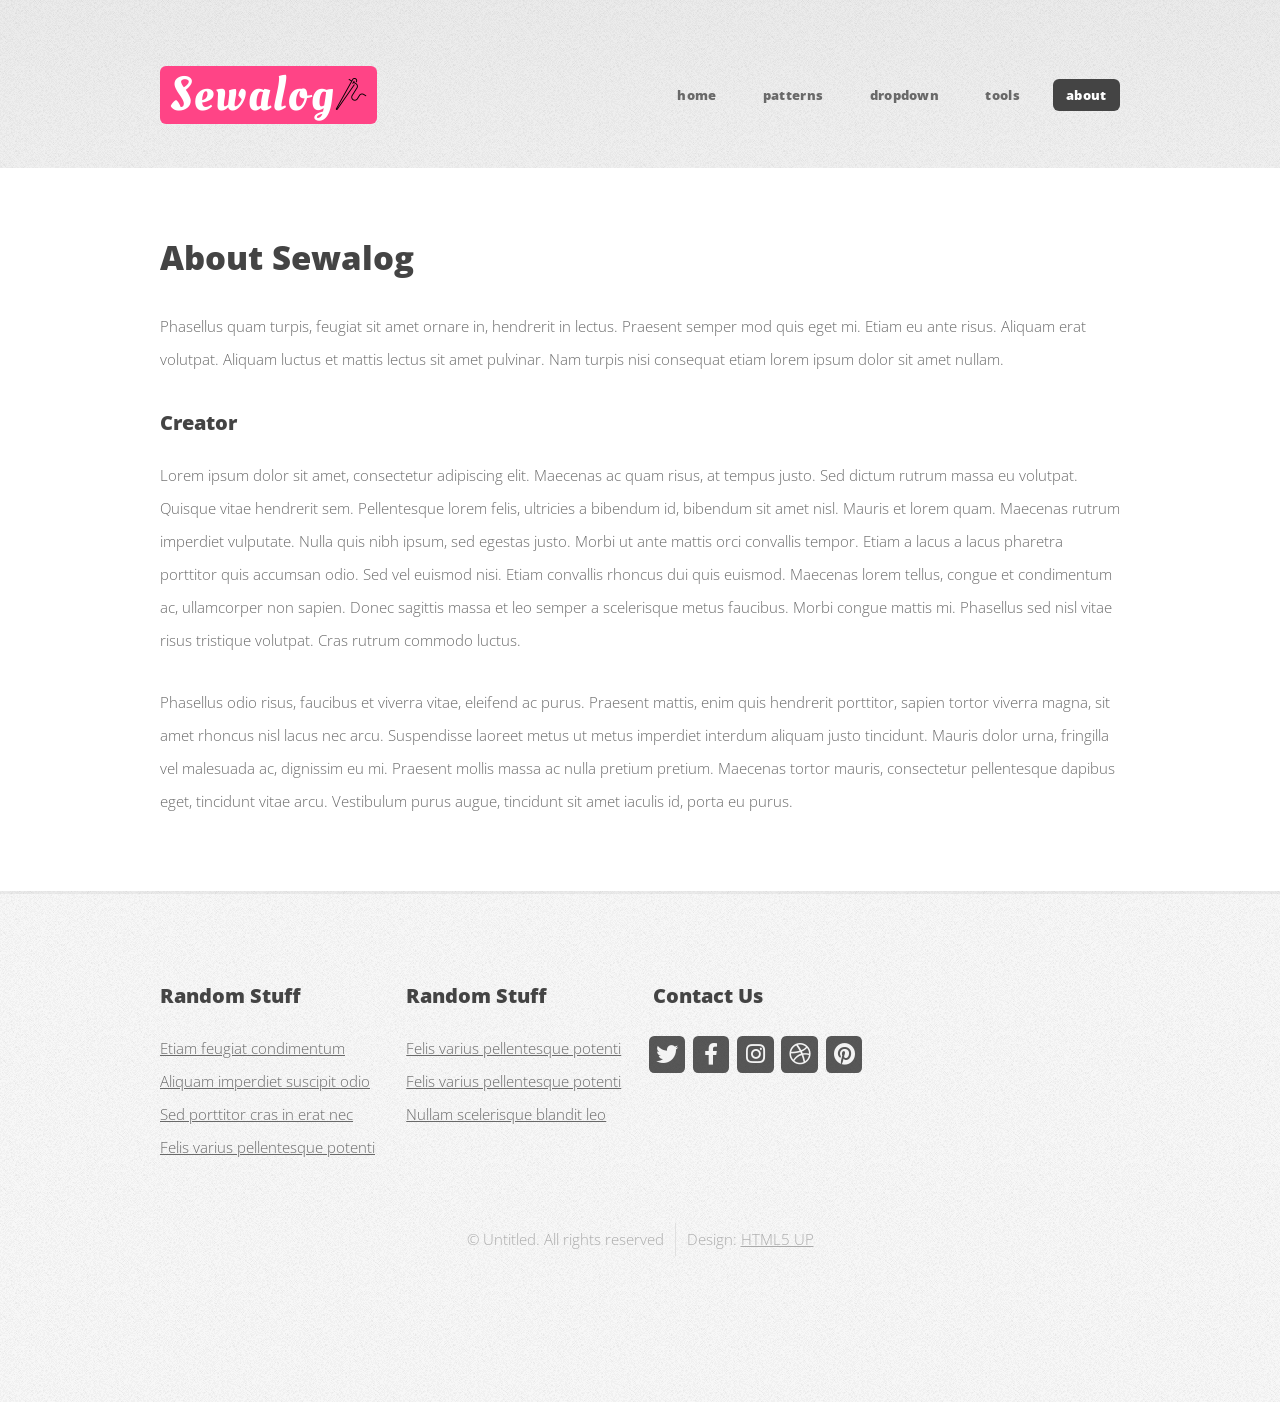
<file: about.html>
<!DOCTYPE HTML>
<!--
	Verti by HTML5 UP
	html5up.net | @ajlkn
	Free for personal and commercial use under the CCA 3.0 license (html5up.net/license)
-->
<html>
	<head>
		<title>Sewalog</title>
		<meta charset="utf-8" />
		<meta name="viewport" content="width=device-width, initial-scale=1, user-scalable=no" />
		<link rel="icon" type="image/x-icon" href="/images/favicon.ico" />
		<link rel="stylesheet" href="assets/css/main.css" />
	</head>
	<body class="is-preload no-sidebar">
		<div id="page-wrapper">

			<!-- Header -->
				<div id="header-wrapper">
					<header id="header" class="container">

						<!-- Logo -->
						<div id="logo">
							<h1><a href="index.html">Sewalog</a><img src="/images/needle.png" id="logo-needle" alt="needle"></h1>
						</div>

						<!-- Nav -->
							<nav id="nav">
								<ul>
									<li><a href="index.html">home</a></li>
									<li><a href="pattern.html">patterns</a></li>
									<li>
										<a href="#">dropdown</a>
										<ul>
											<li><a href="#">Lorem ipsum dolor</a></li>
											<li><a href="#">Magna phasellus</a></li>
											<li>
												<a href="#">Phasellus consequat</a>
												<ul>
													<li><a href="#">Lorem ipsum dolor</a></li>
													<li><a href="#">Phasellus consequat</a></li>
													<li><a href="#">Magna phasellus</a></li>
													<li><a href="#">Etiam dolore nisl</a></li>
												</ul>
											</li>
											<li><a href="#">Veroeros feugiat</a></li>
										</ul>
									</li>
									<li><a href="tools.html">tools</a>
										<ul>
											<li>
												<a href="#">machines</a>
												<ul>
													<li><a href="#">sewing machines</a></li>
													<li><a href="#">serger/overlocker</a></li>
												</ul>
											</li>
											<li><a href="#">notions</a></li>
										</ul>
									</li>
									<li class="current"><a href="about.html">about</a></li>
								</ul>
							</nav>

					</header>
				</div>

			<!-- Main -->
				<div id="main-wrapper">
					<div class="container">
						<div id="content">

							<!-- Content -->
								<article>

									<h2>About Sewalog</h2>

									<p>Phasellus quam turpis, feugiat sit amet ornare in, hendrerit in lectus.
									Praesent semper mod quis eget mi. Etiam eu ante risus. Aliquam erat volutpat.
									Aliquam luctus et mattis lectus sit amet pulvinar. Nam turpis nisi
									consequat etiam lorem ipsum dolor sit amet nullam.</p>

									<h3>Creator</h3>
									<p>Lorem ipsum dolor sit amet, consectetur adipiscing elit. Maecenas ac quam risus, at tempus
									justo. Sed dictum rutrum massa eu volutpat. Quisque vitae hendrerit sem. Pellentesque lorem felis,
									ultricies a bibendum id, bibendum sit amet nisl. Mauris et lorem quam. Maecenas rutrum imperdiet
									vulputate. Nulla quis nibh ipsum, sed egestas justo. Morbi ut ante mattis orci convallis tempor.
									Etiam a lacus a lacus pharetra porttitor quis accumsan odio. Sed vel euismod nisi. Etiam convallis
									rhoncus dui quis euismod. Maecenas lorem tellus, congue et condimentum ac, ullamcorper non sapien.
									Donec sagittis massa et leo semper a scelerisque metus faucibus. Morbi congue mattis mi.
									Phasellus sed nisl vitae risus tristique volutpat. Cras rutrum commodo luctus.</p>

									<p>Phasellus odio risus, faucibus et viverra vitae, eleifend ac purus. Praesent mattis, enim
									quis hendrerit porttitor, sapien tortor viverra magna, sit amet rhoncus nisl lacus nec arcu.
									Suspendisse laoreet metus ut metus imperdiet interdum aliquam justo tincidunt. Mauris dolor urna,
									fringilla vel malesuada ac, dignissim eu mi. Praesent mollis massa ac nulla pretium pretium.
									Maecenas tortor mauris, consectetur pellentesque dapibus eget, tincidunt vitae arcu.
									Vestibulum purus augue, tincidunt sit amet iaculis id, porta eu purus.</p>

								</article>

						</div>
					</div>
				</div>

			<!-- Footer -->
				<div id="footer-wrapper">
					<footer id="footer" class="container">
						<div class="row">
							<div class="col-3 col-6-medium col-12-small">

								<!-- Links -->
									<section class="widget links">
										<h3>Random Stuff</h3>
										<ul class="style2">
											<li><a href="#">Etiam feugiat condimentum</a></li>
											<li><a href="#">Aliquam imperdiet suscipit odio</a></li>
											<li><a href="#">Sed porttitor cras in erat nec</a></li>
											<li><a href="#">Felis varius pellentesque potenti</a></li>
										</ul>
									</section>

							</div>
							<div class="col-3 col-6-medium col-12-small">

								<!-- Links -->
									<section class="widget links">
										<h3>Random Stuff</h3>
										<ul class="style2">
											<li><a href="#">Felis varius pellentesque potenti</a></li>
											<li><a href="#">Felis varius pellentesque potenti</a></li>
											<li><a href="#">Nullam scelerisque blandit leo</a></li>
										</ul>
									</section>

							</div>
							<div class="col-3 col-6-medium col-12-small">

								<!-- Contact -->
									<section class="widget contact">
										<h3>Contact Us</h3>
										<ul>
											<li><a href="#" class="icon brands fa-twitter"><span class="label">Twitter</span></a></li>
											<li><a href="#" class="icon brands fa-facebook-f"><span class="label">Facebook</span></a></li>
											<li><a href="#" class="icon brands fa-instagram"><span class="label">Instagram</span></a></li>
											<li><a href="#" class="icon brands fa-dribbble"><span class="label">Dribbble</span></a></li>
											<li><a href="#" class="icon brands fa-pinterest"><span class="label">Pinterest</span></a></li>
										</ul>
									</section>

							</div>
						</div>
						<div class="row">
							<div class="col-12">
								<div id="copyright">
									<ul class="menu">
										<li>&copy; Untitled. All rights reserved</li><li>Design: <a href="http://html5up.net">HTML5 UP</a></li>
									</ul>
								</div>
							</div>
						</div>
					</footer>
				</div>

			</div>

		<!-- Scripts -->

			<script src="assets/js/jquery.min.js"></script>
			<script src="assets/js/jquery.dropotron.min.js"></script>
			<script src="assets/js/browser.min.js"></script>
			<script src="assets/js/breakpoints.min.js"></script>
			<script src="assets/js/util.js"></script>
			<script src="assets/js/main.js"></script>

	</body>
</html>
</file>
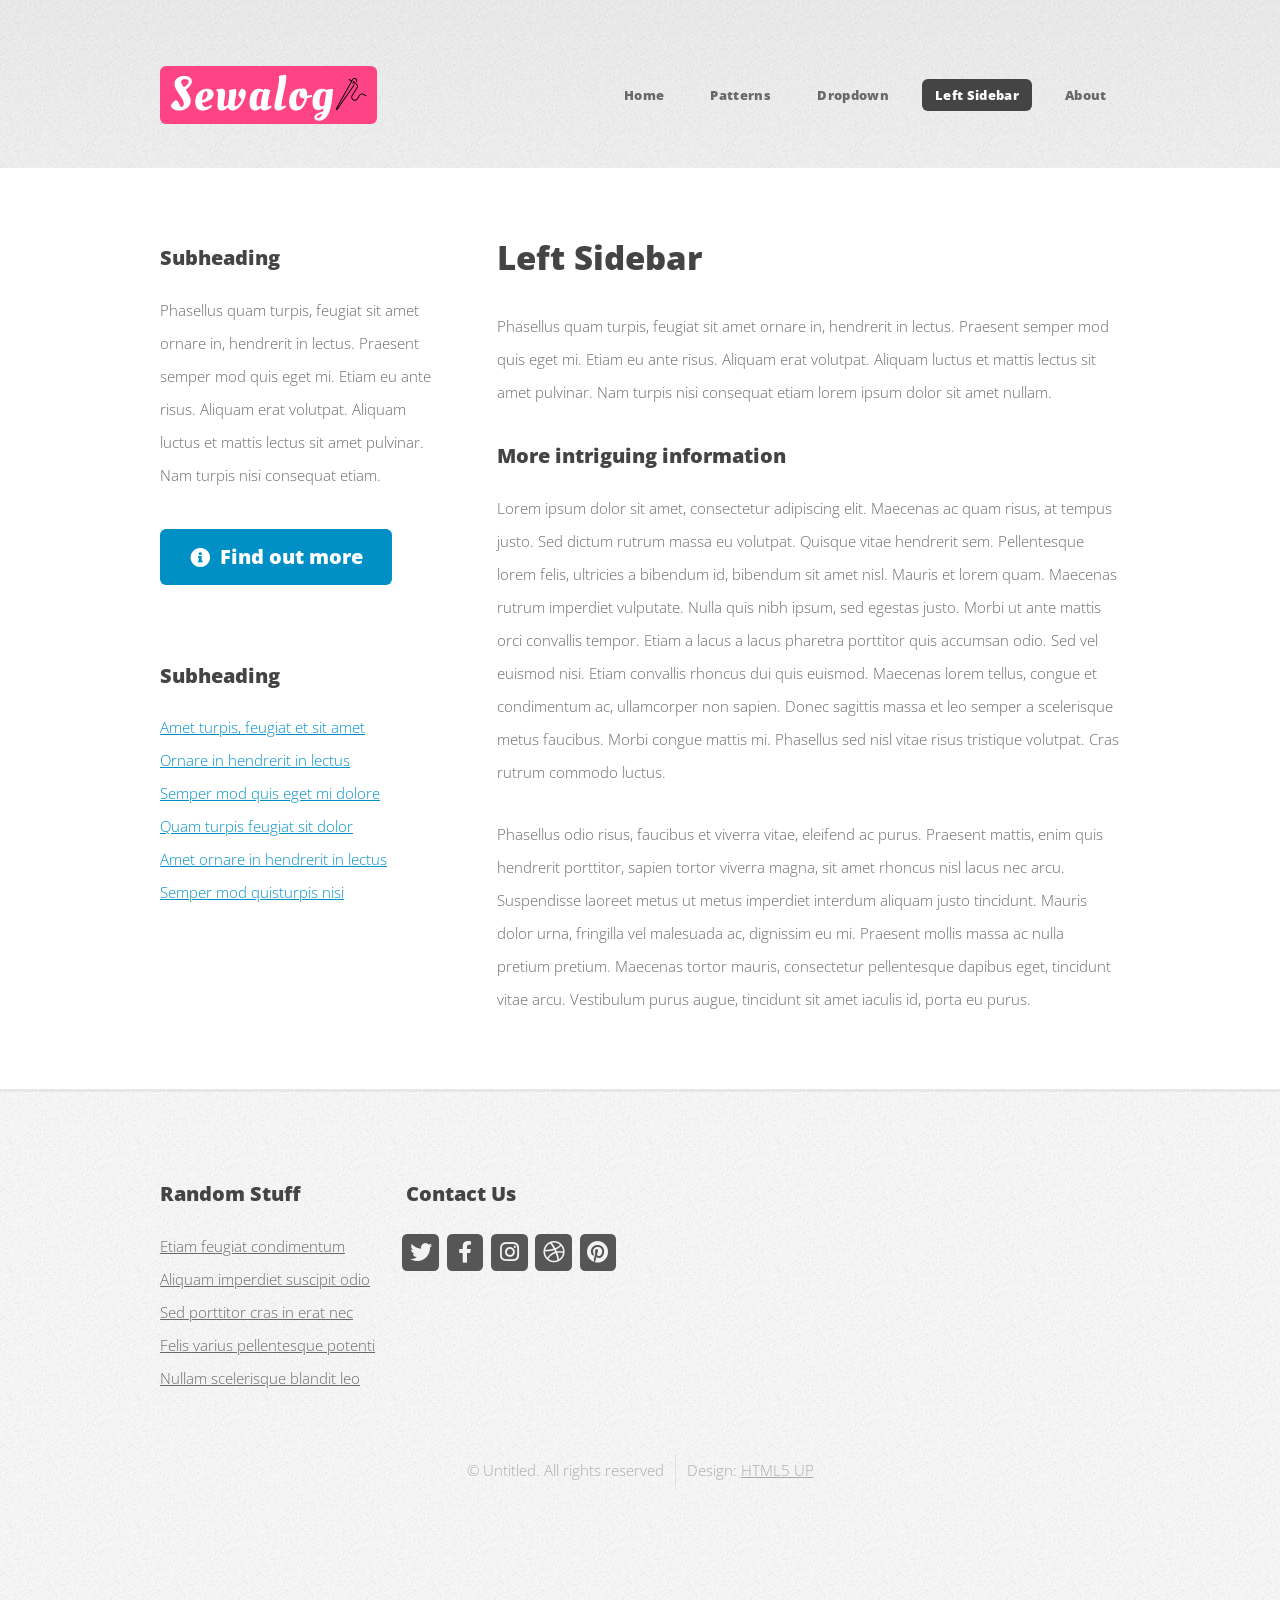
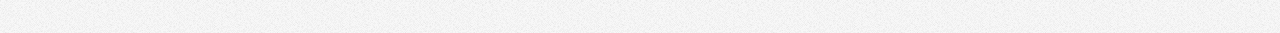
<file: left-sidebar.html>
<!DOCTYPE HTML>
<!--
	Verti by HTML5 UP
	html5up.net | @ajlkn
	Free for personal and commercial use under the CCA 3.0 license (html5up.net/license)
-->
<html>
	<head>
		<title>Sewalog</title>
		<meta charset="utf-8" />
		<meta name="viewport" content="width=device-width, initial-scale=1, user-scalable=no" />
		<link rel="icon" type="image/x-icon" href="/images/favicon.ico" />
		<link rel="stylesheet" href="assets/css/main.css" />
	</head>
	<body class="is-preload left-sidebar">
		<div id="page-wrapper">

			<!-- Header -->
				<div id="header-wrapper">
					<header id="header" class="container">

						<!-- Logo -->
						<div id="logo">
							<h1><a href="index.html">Sewalog</a><img src="/images/needle.png" id="logo-needle" alt="needle"></h1>
						</div>

						<!-- Nav -->
							<nav id="nav">
								<ul>
									<li><a href="index.html">Home</a></li>
									<li><a href="pattern.html">Patterns</a></li>
									<li>
										<a href="#">Dropdown</a>
										<ul>
											<li><a href="#">Lorem ipsum dolor</a></li>
											<li><a href="#">Magna phasellus</a></li>
											<li>
												<a href="#">Phasellus consequat</a>
												<ul>
													<li><a href="#">Lorem ipsum dolor</a></li>
													<li><a href="#">Phasellus consequat</a></li>
													<li><a href="#">Magna phasellus</a></li>
													<li><a href="#">Etiam dolore nisl</a></li>
												</ul>
											</li>
											<li><a href="#">Veroeros feugiat</a></li>
										</ul>
									</li>
									<li class="current"><a href="left-sidebar.html">Left Sidebar</a></li>
									<li><a href="about.html">About</a></li>
								</ul>
							</nav>

					</header>
				</div>

			<!-- Main -->
				<div id="main-wrapper">
					<div class="container">
						<div class="row gtr-200">
							<div class="col-4 col-12-medium">
								<div id="sidebar">

									<!-- Sidebar -->
										<section>
											<h3>Subheading</h3>
											<p>Phasellus quam turpis, feugiat sit amet ornare in, hendrerit in lectus.
											Praesent semper mod quis eget mi. Etiam eu ante risus. Aliquam erat volutpat.
											Aliquam luctus et mattis lectus sit amet pulvinar. Nam turpis nisi
											consequat etiam.</p>
											<footer>
												<a href="#" class="button icon solid fa-info-circle">Find out more</a>
											</footer>
										</section>

										<section>
											<h3>Subheading</h3>
											<ul class="style2">
												<li><a href="#">Amet turpis, feugiat et sit amet</a></li>
												<li><a href="#">Ornare in hendrerit in lectus</a></li>
												<li><a href="#">Semper mod quis eget mi dolore</a></li>
												<li><a href="#">Quam turpis feugiat sit dolor</a></li>
												<li><a href="#">Amet ornare in hendrerit in lectus</a></li>
												<li><a href="#">Semper mod quisturpis nisi</a></li>
											</ul>
										</section>

								</div>
							</div>
							<div class="col-8 col-12-medium imp-medium">
								<div id="content">

									<!-- Content -->
										<article>

											<h2>Left Sidebar</h2>

											<p>Phasellus quam turpis, feugiat sit amet ornare in, hendrerit in lectus.
											Praesent semper mod quis eget mi. Etiam eu ante risus. Aliquam erat volutpat.
											Aliquam luctus et mattis lectus sit amet pulvinar. Nam turpis nisi
											consequat etiam lorem ipsum dolor sit amet nullam.</p>

											<h3>More intriguing information</h3>
											<p>Lorem ipsum dolor sit amet, consectetur adipiscing elit. Maecenas ac quam risus, at tempus
											justo. Sed dictum rutrum massa eu volutpat. Quisque vitae hendrerit sem. Pellentesque lorem felis,
											ultricies a bibendum id, bibendum sit amet nisl. Mauris et lorem quam. Maecenas rutrum imperdiet
											vulputate. Nulla quis nibh ipsum, sed egestas justo. Morbi ut ante mattis orci convallis tempor.
											Etiam a lacus a lacus pharetra porttitor quis accumsan odio. Sed vel euismod nisi. Etiam convallis
											rhoncus dui quis euismod. Maecenas lorem tellus, congue et condimentum ac, ullamcorper non sapien.
											Donec sagittis massa et leo semper a scelerisque metus faucibus. Morbi congue mattis mi.
											Phasellus sed nisl vitae risus tristique volutpat. Cras rutrum commodo luctus.</p>

											<p>Phasellus odio risus, faucibus et viverra vitae, eleifend ac purus. Praesent mattis, enim
											quis hendrerit porttitor, sapien tortor viverra magna, sit amet rhoncus nisl lacus nec arcu.
											Suspendisse laoreet metus ut metus imperdiet interdum aliquam justo tincidunt. Mauris dolor urna,
											fringilla vel malesuada ac, dignissim eu mi. Praesent mollis massa ac nulla pretium pretium.
											Maecenas tortor mauris, consectetur pellentesque dapibus eget, tincidunt vitae arcu.
											Vestibulum purus augue, tincidunt sit amet iaculis id, porta eu purus.</p>

										</article>

								</div>
							</div>
						</div>
					</div>
				</div>

			<!-- Footer -->
				<div id="footer-wrapper">
					<footer id="footer" class="container">
						<div class="row">
							<div class="col-3 col-6-medium col-12-small">

								<!-- Links -->
									<section class="widget links">
										<h3>Random Stuff</h3>
										<ul class="style2">
											<li><a href="#">Etiam feugiat condimentum</a></li>
											<li><a href="#">Aliquam imperdiet suscipit odio</a></li>
											<li><a href="#">Sed porttitor cras in erat nec</a></li>
											<li><a href="#">Felis varius pellentesque potenti</a></li>
											<li><a href="#">Nullam scelerisque blandit leo</a></li>
										</ul>
									</section>

							</div>
							<div class="col-3 col-6-medium col-12-small">

								<!-- Contact -->
									<section class="widget contact">
										<h3>Contact Us</h3>
										<ul>
											<li><a href="#" class="icon brands fa-twitter"><span class="label">Twitter</span></a></li>
											<li><a href="#" class="icon brands fa-facebook-f"><span class="label">Facebook</span></a></li>
											<li><a href="#" class="icon brands fa-instagram"><span class="label">Instagram</span></a></li>
											<li><a href="#" class="icon brands fa-dribbble"><span class="label">Dribbble</span></a></li>
											<li><a href="#" class="icon brands fa-pinterest"><span class="label">Pinterest</span></a></li>
										</ul>
									</section>

							</div>
						</div>
						<div class="row">
							<div class="col-12">
								<div id="copyright">
									<ul class="menu">
										<li>&copy; Untitled. All rights reserved</li><li>Design: <a href="http://html5up.net">HTML5 UP</a></li>
									</ul>
								</div>
							</div>
						</div>
					</footer>
				</div>

			</div>

		<!-- Scripts -->

			<script src="assets/js/jquery.min.js"></script>
			<script src="assets/js/jquery.dropotron.min.js"></script>
			<script src="assets/js/browser.min.js"></script>
			<script src="assets/js/breakpoints.min.js"></script>
			<script src="assets/js/util.js"></script>
			<script src="assets/js/main.js"></script>

	</body>
</html>
</file>
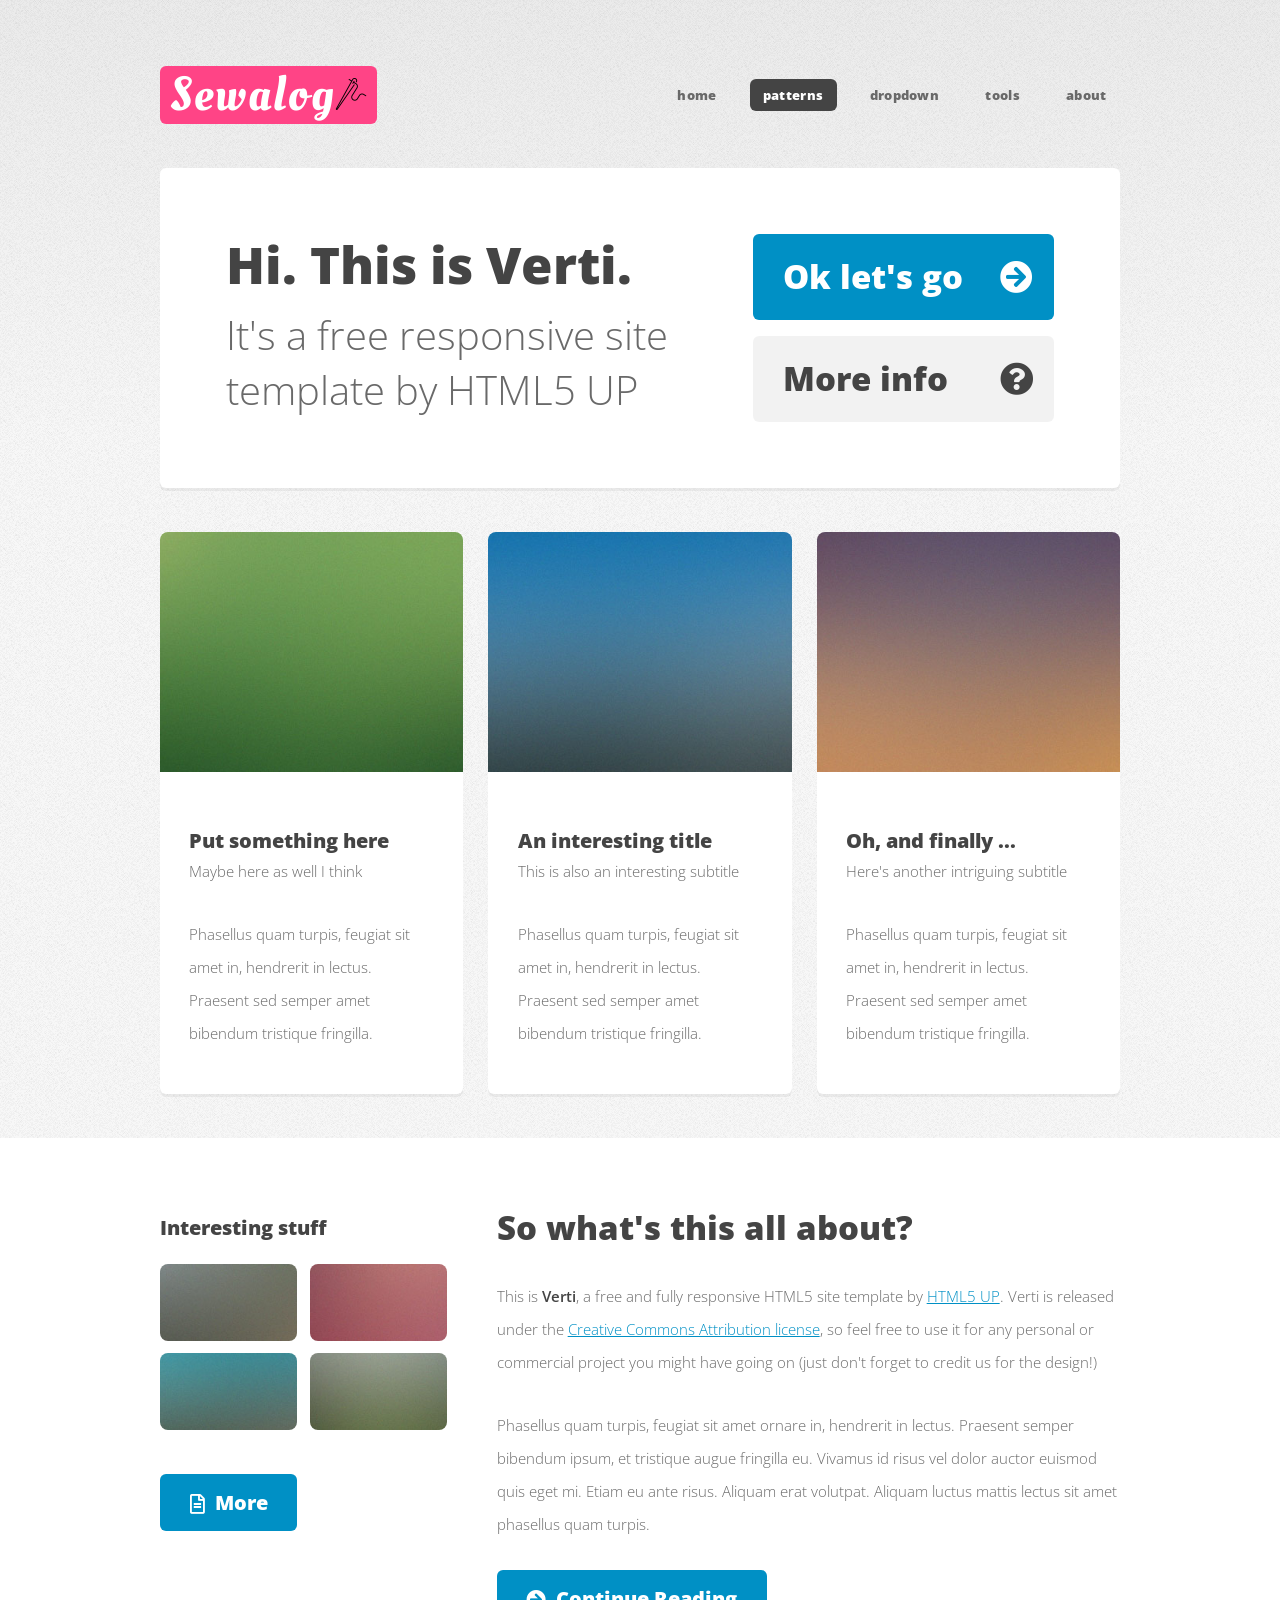
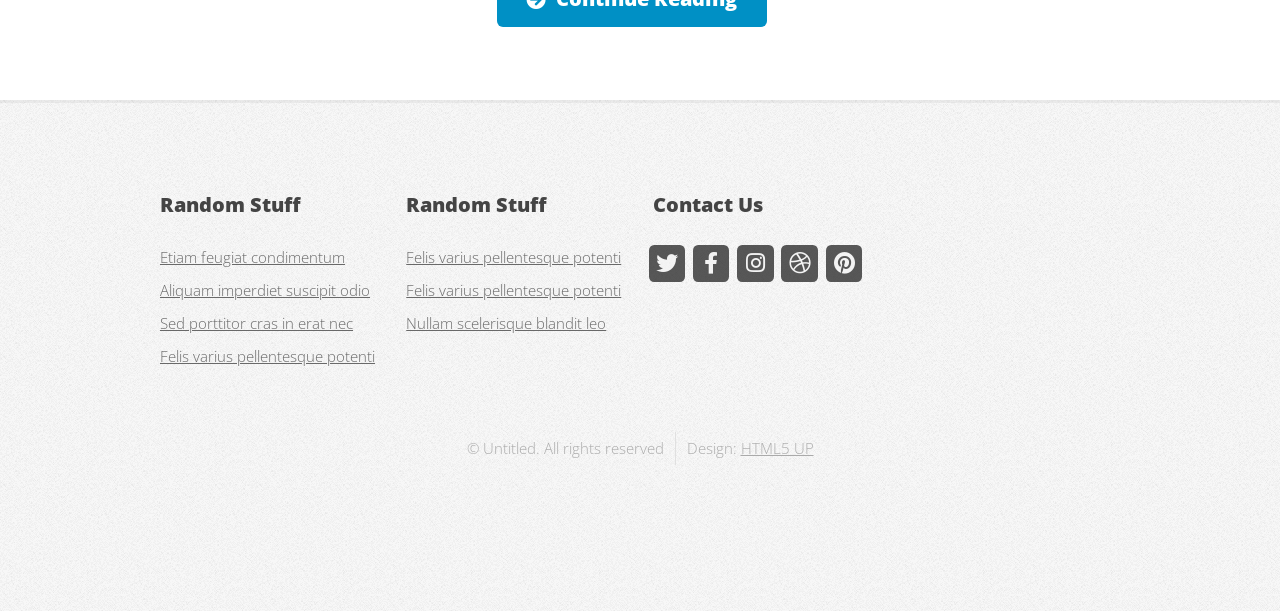
<file: pattern.html>
<!DOCTYPE HTML>
<!--
	Verti by HTML5 UP
	html5up.net | @ajlkn
	Free for personal and commercial use under the CCA 3.0 license (html5up.net/license)
-->
<html>
	<head>
		<title>Sewalog</title>
		<meta charset="utf-8" />
		<meta name="viewport" content="width=device-width, initial-scale=1, user-scalable=no" />
		<link rel="icon" type="image/x-icon" href="/images/favicon.ico" />
		<link rel="stylesheet" href="assets/css/main.css" />
	</head>
	<body class="is-preload homepage">
		<div id="page-wrapper">

			<!-- Header -->
				<div id="header-wrapper">
					<header id="header" class="container">

						<!-- Logo -->
						<div id="logo">
							<h1><a href="index.html">Sewalog</a><img src="/images/needle.png" id="logo-needle" alt="needle"></h1>
						</div>

						<!-- Nav -->
							<nav id="nav">
								<ul>
									<li><a href="index.html">home</a></li>
									<li class="current"><a href="pattern.html">patterns</a></li>
									<li>
										<a href="#">dropdown</a>
										<ul>
											<li><a href="#">Lorem ipsum dolor</a></li>
											<li><a href="#">Magna phasellus</a></li>
											<li>
												<a href="#">Phasellus consequat</a>
												<ul>
													<li><a href="#">Lorem ipsum dolor</a></li>
													<li><a href="#">Phasellus consequat</a></li>
													<li><a href="#">Magna phasellus</a></li>
													<li><a href="#">Etiam dolore nisl</a></li>
												</ul>
											</li>
											<li><a href="#">Veroeros feugiat</a></li>
										</ul>
									</li>
									<li><a href="tools.html">tools</a>
										<ul>
											<li>
												<a href="#">machines</a>
												<ul>
													<li><a href="#">sewing machines</a></li>
													<li><a href="#">serger/overlocker</a></li>
												</ul>
											</li>
											<li><a href="#">notions</a></li>
										</ul>
									</li>
									<li><a href="about.html">about</a></li>
								</ul>
							</nav>

					</header>
				</div>

			<!-- Banner -->
				<div id="banner-wrapper">
					<div id="banner" class="box container">
						<div class="row">
							<div class="col-7 col-12-medium">
								<h2>Hi. This is Verti.</h2>
								<p>It's a free responsive site template by HTML5 UP</p>
							</div>
							<div class="col-5 col-12-medium">
								<ul>
									<li><a href="#" class="button large icon solid fa-arrow-circle-right">Ok let's go</a></li>
									<li><a href="#" class="button alt large icon solid fa-question-circle">More info</a></li>
								</ul>
							</div>
						</div>
					</div>
				</div>

			<!-- Features -->
				<div id="features-wrapper">
					<div class="container">
						<div class="row">
							<div class="col-4 col-12-medium">

								<!-- Box -->
									<section class="box feature">
										<a href="#" class="image featured"><img src="images/pic01.jpg" alt="" /></a>
										<div class="inner">
											<header>
												<h2>Put something here</h2>
												<p>Maybe here as well I think</p>
											</header>
											<p>Phasellus quam turpis, feugiat sit amet in, hendrerit in lectus. Praesent sed semper amet bibendum tristique fringilla.</p>
										</div>
									</section>

							</div>
							<div class="col-4 col-12-medium">

								<!-- Box -->
									<section class="box feature">
										<a href="#" class="image featured"><img src="images/pic02.jpg" alt="" /></a>
										<div class="inner">
											<header>
												<h2>An interesting title</h2>
												<p>This is also an interesting subtitle</p>
											</header>
											<p>Phasellus quam turpis, feugiat sit amet in, hendrerit in lectus. Praesent sed semper amet bibendum tristique fringilla.</p>
										</div>
									</section>

							</div>
							<div class="col-4 col-12-medium">

								<!-- Box -->
									<section class="box feature">
										<a href="#" class="image featured"><img src="images/pic03.jpg" alt="" /></a>
										<div class="inner">
											<header>
												<h2>Oh, and finally ...</h2>
												<p>Here's another intriguing subtitle</p>
											</header>
											<p>Phasellus quam turpis, feugiat sit amet in, hendrerit in lectus. Praesent sed semper amet bibendum tristique fringilla.</p>
										</div>
									</section>

							</div>
						</div>
					</div>
				</div>

			<!-- Main -->
				<div id="main-wrapper">
					<div class="container">
						<div class="row gtr-200">
							<div class="col-4 col-12-medium">

								<!-- Sidebar -->
									<div id="sidebar">
										<section class="widget thumbnails">
											<h3>Interesting stuff</h3>
											<div class="grid">
												<div class="row gtr-50">
													<div class="col-6"><a href="#" class="image fit"><img src="images/pic04.jpg" alt="" /></a></div>
													<div class="col-6"><a href="#" class="image fit"><img src="images/pic05.jpg" alt="" /></a></div>
													<div class="col-6"><a href="#" class="image fit"><img src="images/pic06.jpg" alt="" /></a></div>
													<div class="col-6"><a href="#" class="image fit"><img src="images/pic07.jpg" alt="" /></a></div>
												</div>
											</div>
											<a href="#" class="button icon fa-file-alt">More</a>
										</section>
									</div>

							</div>
							<div class="col-8 col-12-medium imp-medium">

								<!-- Content -->
									<div id="content">
										<section class="last">
											<h2>So what's this all about?</h2>
											<p>This is <strong>Verti</strong>, a free and fully responsive HTML5 site template by <a href="http://html5up.net">HTML5 UP</a>.
											Verti is released under the <a href="http://html5up.net/license">Creative Commons Attribution license</a>, so feel free to use it for any personal or commercial project you might have going on (just don't forget to credit us for the design!)</p>
											<p>Phasellus quam turpis, feugiat sit amet ornare in, hendrerit in lectus. Praesent semper bibendum ipsum, et tristique augue fringilla eu. Vivamus id risus vel dolor auctor euismod quis eget mi. Etiam eu ante risus. Aliquam erat volutpat. Aliquam luctus mattis lectus sit amet phasellus quam turpis.</p>
											<a href="#" class="button icon solid fa-arrow-circle-right">Continue Reading</a>
										</section>
									</div>

							</div>
						</div>
					</div>
				</div>

			<!-- Footer -->
				<div id="footer-wrapper">
					<footer id="footer" class="container">
						<div class="row">
							<div class="col-3 col-6-medium col-12-small">

								<!-- Links -->
									<section class="widget links">
										<h3>Random Stuff</h3>
										<ul class="style2">
											<li><a href="#">Etiam feugiat condimentum</a></li>
											<li><a href="#">Aliquam imperdiet suscipit odio</a></li>
											<li><a href="#">Sed porttitor cras in erat nec</a></li>
											<li><a href="#">Felis varius pellentesque potenti</a></li>
										</ul>
									</section>

							</div>
							<div class="col-3 col-6-medium col-12-small">

								<!-- Links -->
									<section class="widget links">
										<h3>Random Stuff</h3>
										<ul class="style2">
											<li><a href="#">Felis varius pellentesque potenti</a></li>
											<li><a href="#">Felis varius pellentesque potenti</a></li>
											<li><a href="#">Nullam scelerisque blandit leo</a></li>
										</ul>
									</section>

							</div>
							<div class="col-3 col-6-medium col-12-small">

								<!-- Contact -->
									<section class="widget contact last">
										<h3>Contact Us</h3>
										<ul>
											<li><a href="#" class="icon brands fa-twitter"><span class="label">Twitter</span></a></li>
											<li><a href="#" class="icon brands fa-facebook-f"><span class="label">Facebook</span></a></li>
											<li><a href="#" class="icon brands fa-instagram"><span class="label">Instagram</span></a></li>
											<li><a href="#" class="icon brands fa-dribbble"><span class="label">Dribbble</span></a></li>
											<li><a href="#" class="icon brands fa-pinterest"><span class="label">Pinterest</span></a></li>
										</ul>
									</section>

							</div>
						</div>
						<div class="row">
							<div class="col-12">
								<div id="copyright">
									<ul class="menu">
										<li>&copy; Untitled. All rights reserved</li><li>Design: <a href="http://html5up.net">HTML5 UP</a></li>
									</ul>
								</div>
							</div>
						</div>
					</footer>
				</div>

			</div>

		<!-- Scripts -->

			<script src="assets/js/jquery.min.js"></script>
			<script src="assets/js/jquery.dropotron.min.js"></script>
			<script src="assets/js/browser.min.js"></script>
			<script src="assets/js/breakpoints.min.js"></script>
			<script src="assets/js/util.js"></script>
			<script src="assets/js/main.js"></script>

	</body>
</html>
</file>
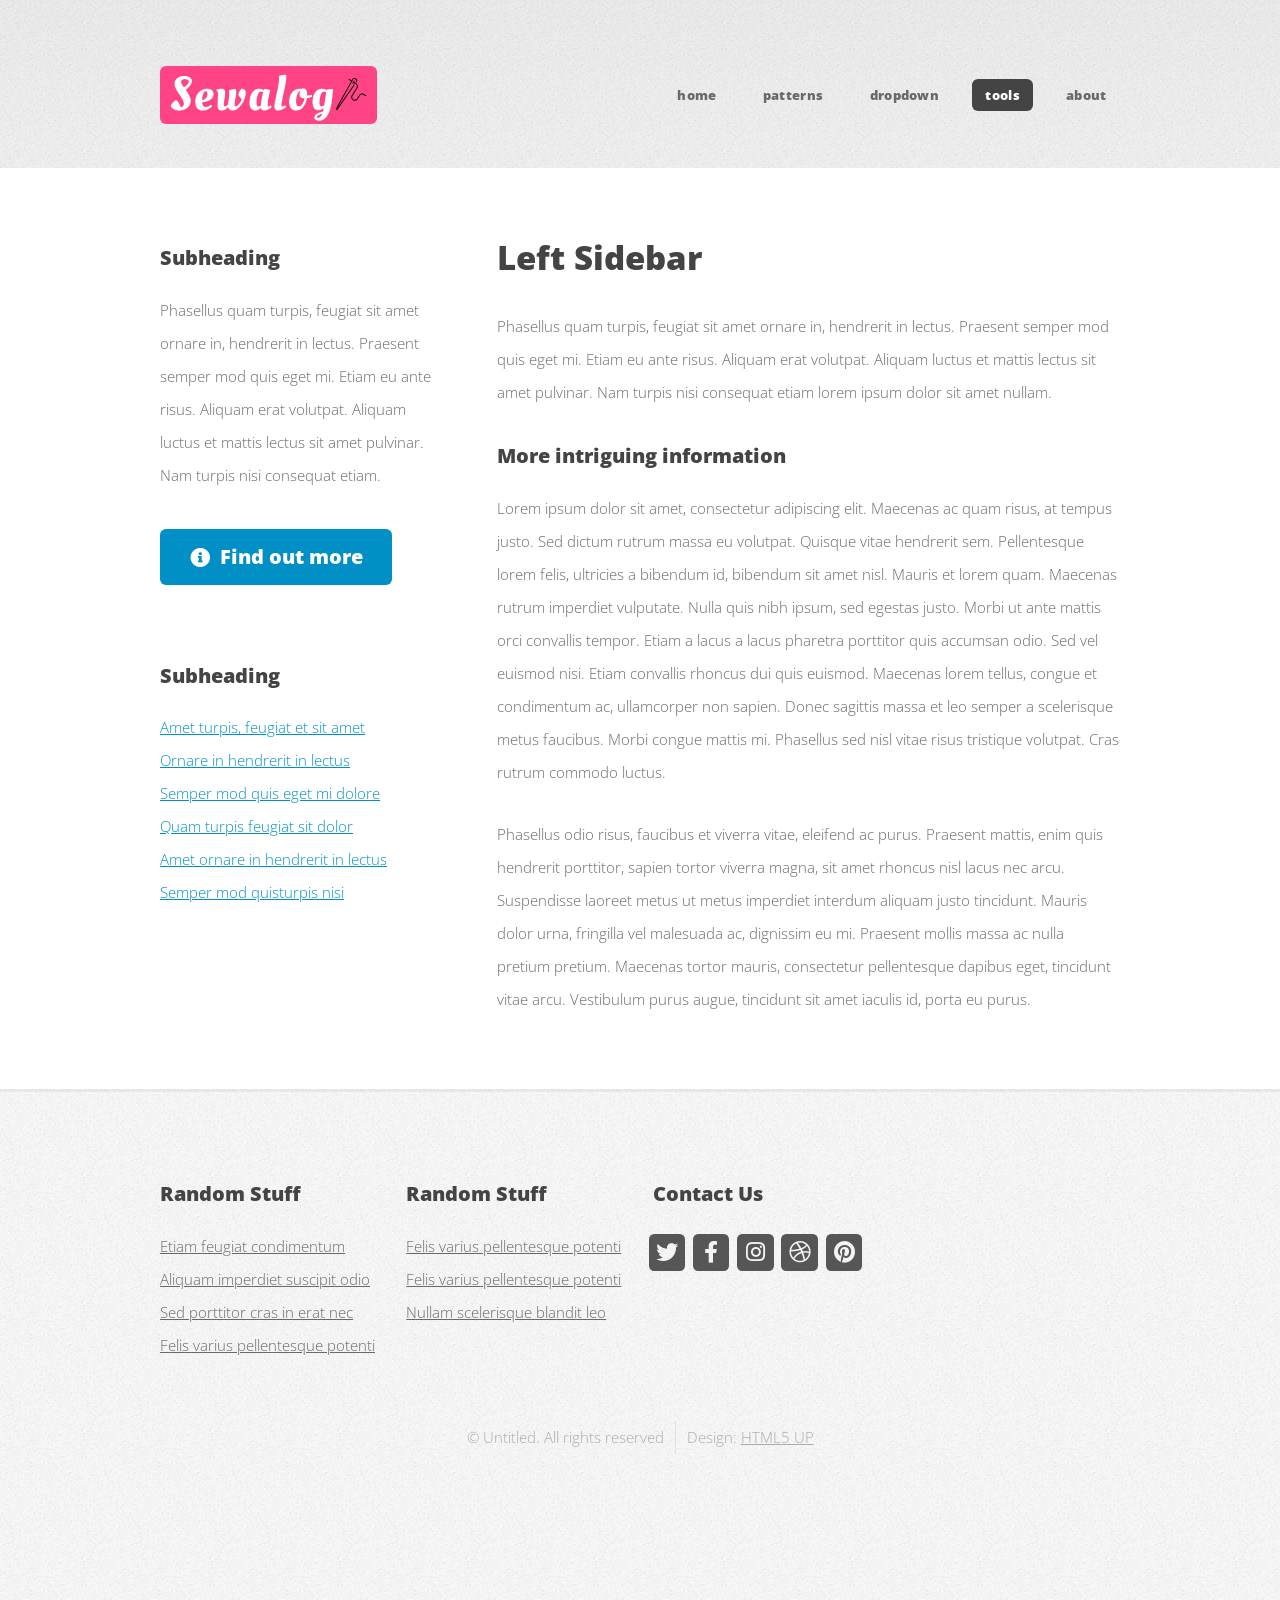
<file: tools.html>
<!DOCTYPE HTML>
<!--
	Verti by HTML5 UP
	html5up.net | @ajlkn
	Free for personal and commercial use under the CCA 3.0 license (html5up.net/license)
-->
<html>
	<head>
		<title>Sewalog</title>
		<meta charset="utf-8" />
		<meta name="viewport" content="width=device-width, initial-scale=1, user-scalable=no" />
		<link rel="icon" type="image/x-icon" href="/images/favicon.ico" />
		<link rel="stylesheet" href="assets/css/main.css" />
	</head>
	<body class="is-preload left-sidebar">
		<div id="page-wrapper">

			<!-- Header -->
				<div id="header-wrapper">
					<header id="header" class="container">

						<!-- Logo -->
						<div id="logo">
							<h1><a href="index.html">Sewalog</a><img src="/images/needle.png" id="logo-needle" alt="needle"></h1>
						</div>

						<!-- Nav -->
							<nav id="nav">
								<ul>
									<li><a href="index.html">home</a></li>
									<li><a href="pattern.html">patterns</a></li>
									<li>
										<a href="#">dropdown</a>
										<ul>
											<li><a href="#">Lorem ipsum dolor</a></li>
											<li><a href="#">Magna phasellus</a></li>
											<li>
												<a href="#">Phasellus consequat</a>
												<ul>
													<li><a href="#">Lorem ipsum dolor</a></li>
													<li><a href="#">Phasellus consequat</a></li>
													<li><a href="#">Magna phasellus</a></li>
													<li><a href="#">Etiam dolore nisl</a></li>
												</ul>
											</li>
											<li><a href="#">Veroeros feugiat</a></li>
										</ul>
									</li>
									<li class="current"><a href="tools.html">tools</a>
										<ul>
											<li>
												<a href="#">machines</a>
												<ul>
													<li><a href="#">sewing machines</a></li>
													<li><a href="#">serger/overlocker</a></li>
												</ul>
											</li>
											<li><a href="#">notions</a></li>
										</ul>
									</li>
									<li><a href="about.html">about</a></li>
								</ul>
							</nav>

					</header>
				</div>

			<!-- Main -->
				<div id="main-wrapper">
					<div class="container">
						<div class="row gtr-200">
							<div class="col-4 col-12-medium">
								<div id="sidebar">

									<!-- Sidebar -->
										<section>
											<h3>Subheading</h3>
											<p>Phasellus quam turpis, feugiat sit amet ornare in, hendrerit in lectus.
											Praesent semper mod quis eget mi. Etiam eu ante risus. Aliquam erat volutpat.
											Aliquam luctus et mattis lectus sit amet pulvinar. Nam turpis nisi
											consequat etiam.</p>
											<footer>
												<a href="#" class="button icon solid fa-info-circle">Find out more</a>
											</footer>
										</section>

										<section>
											<h3>Subheading</h3>
											<ul class="style2">
												<li><a href="#">Amet turpis, feugiat et sit amet</a></li>
												<li><a href="#">Ornare in hendrerit in lectus</a></li>
												<li><a href="#">Semper mod quis eget mi dolore</a></li>
												<li><a href="#">Quam turpis feugiat sit dolor</a></li>
												<li><a href="#">Amet ornare in hendrerit in lectus</a></li>
												<li><a href="#">Semper mod quisturpis nisi</a></li>
											</ul>
										</section>

								</div>
							</div>
							<div class="col-8 col-12-medium imp-medium">
								<div id="content">

									<!-- Content -->
										<article>

											<h2>Left Sidebar</h2>

											<p>Phasellus quam turpis, feugiat sit amet ornare in, hendrerit in lectus.
											Praesent semper mod quis eget mi. Etiam eu ante risus. Aliquam erat volutpat.
											Aliquam luctus et mattis lectus sit amet pulvinar. Nam turpis nisi
											consequat etiam lorem ipsum dolor sit amet nullam.</p>

											<h3>More intriguing information</h3>
											<p>Lorem ipsum dolor sit amet, consectetur adipiscing elit. Maecenas ac quam risus, at tempus
											justo. Sed dictum rutrum massa eu volutpat. Quisque vitae hendrerit sem. Pellentesque lorem felis,
											ultricies a bibendum id, bibendum sit amet nisl. Mauris et lorem quam. Maecenas rutrum imperdiet
											vulputate. Nulla quis nibh ipsum, sed egestas justo. Morbi ut ante mattis orci convallis tempor.
											Etiam a lacus a lacus pharetra porttitor quis accumsan odio. Sed vel euismod nisi. Etiam convallis
											rhoncus dui quis euismod. Maecenas lorem tellus, congue et condimentum ac, ullamcorper non sapien.
											Donec sagittis massa et leo semper a scelerisque metus faucibus. Morbi congue mattis mi.
											Phasellus sed nisl vitae risus tristique volutpat. Cras rutrum commodo luctus.</p>

											<p>Phasellus odio risus, faucibus et viverra vitae, eleifend ac purus. Praesent mattis, enim
											quis hendrerit porttitor, sapien tortor viverra magna, sit amet rhoncus nisl lacus nec arcu.
											Suspendisse laoreet metus ut metus imperdiet interdum aliquam justo tincidunt. Mauris dolor urna,
											fringilla vel malesuada ac, dignissim eu mi. Praesent mollis massa ac nulla pretium pretium.
											Maecenas tortor mauris, consectetur pellentesque dapibus eget, tincidunt vitae arcu.
											Vestibulum purus augue, tincidunt sit amet iaculis id, porta eu purus.</p>

										</article>

								</div>
							</div>
						</div>
					</div>
				</div>

			<!-- Footer -->
				<div id="footer-wrapper">
					<footer id="footer" class="container">
						<div class="row">
							<div class="col-3 col-6-medium col-12-small">

								<!-- Links -->
									<section class="widget links">
										<h3>Random Stuff</h3>
										<ul class="style2">
											<li><a href="#">Etiam feugiat condimentum</a></li>
											<li><a href="#">Aliquam imperdiet suscipit odio</a></li>
											<li><a href="#">Sed porttitor cras in erat nec</a></li>
											<li><a href="#">Felis varius pellentesque potenti</a></li>
										</ul>
									</section>

							</div>
							<div class="col-3 col-6-medium col-12-small">

								<!-- Links -->
									<section class="widget links">
										<h3>Random Stuff</h3>
										<ul class="style2">
											<li><a href="#">Felis varius pellentesque potenti</a></li>
											<li><a href="#">Felis varius pellentesque potenti</a></li>
											<li><a href="#">Nullam scelerisque blandit leo</a></li>
										</ul>
									</section>

							</div>
							<div class="col-3 col-6-medium col-12-small">

								<!-- Contact -->
									<section class="widget contact">
										<h3>Contact Us</h3>
										<ul>
											<li><a href="#" class="icon brands fa-twitter"><span class="label">Twitter</span></a></li>
											<li><a href="#" class="icon brands fa-facebook-f"><span class="label">Facebook</span></a></li>
											<li><a href="#" class="icon brands fa-instagram"><span class="label">Instagram</span></a></li>
											<li><a href="#" class="icon brands fa-dribbble"><span class="label">Dribbble</span></a></li>
											<li><a href="#" class="icon brands fa-pinterest"><span class="label">Pinterest</span></a></li>
										</ul>
									</section>

							</div>
						</div>
						<div class="row">
							<div class="col-12">
								<div id="copyright">
									<ul class="menu">
										<li>&copy; Untitled. All rights reserved</li><li>Design: <a href="http://html5up.net">HTML5 UP</a></li>
									</ul>
								</div>
							</div>
						</div>
					</footer>
				</div>

			</div>

		<!-- Scripts -->

			<script src="assets/js/jquery.min.js"></script>
			<script src="assets/js/jquery.dropotron.min.js"></script>
			<script src="assets/js/browser.min.js"></script>
			<script src="assets/js/breakpoints.min.js"></script>
			<script src="assets/js/util.js"></script>
			<script src="assets/js/main.js"></script>

	</body>
</html>
</file>
<file: assets/css/main.css>
@import url("fontawesome-all.min.css");
@import url("https://fonts.googleapis.com/css?family=Oleo+Script:400|Open+Sans:300,300italic,600,600italic,800");

/*
	Verti by HTML5 UP
	html5up.net | @ajlkn
	Free for personal and commercial use under the CCA 3.0 license (html5up.net/license)
*/

html, body, div, span, applet, object,
iframe, h1, h2, h3, h4, h5, h6, p, blockquote,
pre, a, abbr, acronym, address, big, cite,
code, del, dfn, em, img, ins, kbd, q, s, samp,
small, strike, strong, sub, sup, tt, var, b,
u, i, center, dl, dt, dd, ol, ul, li, fieldset,
form, label, legend, table, caption, tbody,
tfoot, thead, tr, th, td, article, aside,
canvas, details, embed, figure, figcaption,
footer, header, hgroup, menu, nav, output, ruby,
section, summary, time, mark, audio, video {
	margin: 0;
	padding: 0;
	border: 0;
	font-size: 100%;
	font: inherit;
	vertical-align: baseline;}

article, aside, details, figcaption, figure,
footer, header, hgroup, menu, nav, section {
	display: block;}

body {
	line-height: 1;
}

ol, ul {
	list-style: none;
}

blockquote, q {
	quotes: none;
}

	blockquote:before, blockquote:after, q:before, q:after {
		content: '';
		content: none;
	}

table {
	border-collapse: collapse;
	border-spacing: 0;
}

body {
	-webkit-text-size-adjust: none;
}

mark {
	background-color: transparent;
	color: inherit;
}

input::-moz-focus-inner {
	border: 0;
	padding: 0;
}

input, select, textarea {
	-moz-appearance: none;
	-webkit-appearance: none;
	-ms-appearance: none;
	appearance: none;
}

/* Basic */

	@-ms-viewport {
		width: device-width;
	}

	html {
		box-sizing: border-box;
	}

	*, *:before, *:after {
		box-sizing: inherit;
	}

	body {
		background-image: -moz-linear-gradient(top, rgba(0, 0, 0, 0.05), rgba(0, 0, 0, 0)), url("images/bg01.png");
		background-image: -webkit-linear-gradient(top, rgba(0, 0, 0, 0.05), rgba(0, 0, 0, 0)), url("images/bg01.png");
		background-image: -ms-linear-gradient(top, rgba(0, 0, 0, 0.05), rgba(0, 0, 0, 0)), url("images/bg01.png");
		background-image: linear-gradient(top, rgba(0, 0, 0, 0.05), rgba(0, 0, 0, 0)), url("images/bg01.png");
		background-color: #f7f7f7;
		background-position: top left, top left;
		background-repeat: repeat-x, repeat;
		background-size: 100% 30em, auto;
		font-family: 'Open Sans', sans-serif;
		font-size: 13pt;
		color: #696969;
		font-weight: 300;
		line-height: 2.25em;
	}

		body.is-preload *, body.is-preload *:before, body.is-preload *:after {
			-moz-animation: none !important;
			-webkit-animation: none !important;
			-ms-animation: none !important;
			animation: none !important;
			-moz-transition: none !important;
			-webkit-transition: none !important;
			-ms-transition: none !important;
			transition: none !important;
		}

	input, select, textarea {
		font-family: 'Open Sans', sans-serif;
		font-size: 13pt;
		color: #696969;
		font-weight: 300;
		line-height: 2.25em;
	}

	a {
		color: #0090c5;
		text-decoration: underline;
	}

		a:hover {
			text-decoration: none;
		}

	h1, h2, h3, h4, h5, h6 {
		color: #444;
		font-weight: 800;
	}

		h1 a, h2 a, h3 a, h4 a, h5 a, h6 a {
			color: inherit;
			text-decoration: none;
			outline: 0;
		}

	h2 {
		font-size: 2.25em;
		margin: 0 0 1.1em 0;
		line-height: 1em;
	}

	h3 {
		font-size: 1.35em;
		margin: 0 0 1em 0;
	}

	b, strong {
		font-weight: 600;
		color: #444;
	}

	i, em {
		font-style: italic;
	}

	br.clear {
		clear: both;
	}

	sub {
		position: relative;
		top: 0.5em;
		font-size: 0.8em;
	}

	sup {
		position: relative;
		top: -0.5em;
		font-size: 0.8em;
	}

	hr {
		border: 0;
		border-top: solid 1px #eee;
	}

	blockquote {
		border-left: solid 0.5em #eee;
		padding: 1em 0 1em 2em;
		font-style: italic;
	}

	p, ul, ol, dl, table {
		margin-bottom: 2em;
	}

/* Container */

	.container {
		margin: 0 auto;
		max-width: 100%;
		width: 1400px;
	}

		@media screen and (max-width: 1680px) {

			.container {
				width: 1200px;
			}

		}

		@media screen and (max-width: 1280px) {

			.container {
				width: 960px;
			}

		}

		@media screen and (max-width: 980px) {

			.container {
				width: 90%;
			}

		}

		@media screen and (max-width: 736px) {

			.container {
				width: 100%;
			}

		}

/* Row */

	.row {
		display: flex;
		flex-wrap: wrap;
		box-sizing: border-box;
		align-items: stretch;
	}

		.row > * {
			box-sizing: border-box;
		}

		.row.gtr-uniform > * > :last-child {
			margin-bottom: 0;
		}

		.row.aln-left {
			justify-content: flex-start;
		}

		.row.aln-center {
			justify-content: center;
		}

		.row.aln-right {
			justify-content: flex-end;
		}

		.row.aln-top {
			align-items: flex-start;
		}

		.row.aln-middle {
			align-items: center;
		}

		.row.aln-bottom {
			align-items: flex-end;
		}

		.row > .imp {
			order: -1;
		}

		.row > .col-1 {
			width: 8.33333%;
		}

		.row > .off-1 {
			margin-left: 8.33333%;
		}

		.row > .col-2 {
			width: 16.66667%;
		}

		.row > .off-2 {
			margin-left: 16.66667%;
		}

		.row > .col-3 {
			width: 25%;
		}

		.row > .off-3 {
			margin-left: 25%;
		}

		.row > .col-4 {
			width: 33.33333%;
		}

		.row > .off-4 {
			margin-left: 33.33333%;
		}

		.row > .col-5 {
			width: 41.66667%;
		}

		.row > .off-5 {
			margin-left: 41.66667%;
		}

		.row > .col-6 {
			width: 50%;
		}

		.row > .off-6 {
			margin-left: 50%;
		}

		.row > .col-7 {
			width: 58.33333%;
		}

		.row > .off-7 {
			margin-left: 58.33333%;
		}

		.row > .col-8 {
			width: 66.66667%;
		}

		.row > .off-8 {
			margin-left: 66.66667%;
		}

		.row > .col-9 {
			width: 75%;
		}

		.row > .off-9 {
			margin-left: 75%;
		}

		.row > .col-10 {
			width: 83.33333%;
		}

		.row > .off-10 {
			margin-left: 83.33333%;
		}

		.row > .col-11 {
			width: 91.66667%;
		}

		.row > .off-11 {
			margin-left: 91.66667%;
		}

		.row > .col-12 {
			width: 100%;
		}

		.row > .off-12 {
			margin-left: 100%;
		}

		.row.gtr-0 {
			margin-top: 0px;
			margin-left: 0px;
		}

			.row.gtr-0 > * {
				padding: 0px 0 0 0px;
			}

			.row.gtr-0.gtr-uniform {
				margin-top: 0px;
			}

				.row.gtr-0.gtr-uniform > * {
					padding-top: 0px;
				}

		.row.gtr-25 {
			margin-top: -10px;
			margin-left: -10px;
		}

			.row.gtr-25 > * {
				padding: 10px 0 0 10px;
			}

			.row.gtr-25.gtr-uniform {
				margin-top: -10px;
			}

				.row.gtr-25.gtr-uniform > * {
					padding-top: 10px;
				}

		.row.gtr-50 {
			margin-top: -20px;
			margin-left: -20px;
		}

			.row.gtr-50 > * {
				padding: 20px 0 0 20px;
			}

			.row.gtr-50.gtr-uniform {
				margin-top: -20px;
			}

				.row.gtr-50.gtr-uniform > * {
					padding-top: 20px;
				}

		.row {
			margin-top: -40px;
			margin-left: -40px;
		}

			.row > * {
				padding: 40px 0 0 40px;
			}

			.row.gtr-uniform {
				margin-top: -40px;
			}

				.row.gtr-uniform > * {
					padding-top: 40px;
				}

		.row.gtr-150 {
			margin-top: -60px;
			margin-left: -60px;
		}

			.row.gtr-150 > * {
				padding: 60px 0 0 60px;
			}

			.row.gtr-150.gtr-uniform {
				margin-top: -60px;
			}

				.row.gtr-150.gtr-uniform > * {
					padding-top: 60px;
				}

		.row.gtr-200 {
			margin-top: -80px;
			margin-left: -80px;
		}

			.row.gtr-200 > * {
				padding: 80px 0 0 80px;
			}

			.row.gtr-200.gtr-uniform {
				margin-top: -80px;
			}

				.row.gtr-200.gtr-uniform > * {
					padding-top: 80px;
				}

		@media screen and (max-width: 1680px) {

			.row {
				display: flex;
				flex-wrap: wrap;
				box-sizing: border-box;
				align-items: stretch;
			}

				.row > * {
					box-sizing: border-box;
				}

				.row.gtr-uniform > * > :last-child {
					margin-bottom: 0;
				}

				.row.aln-left {
					justify-content: flex-start;
				}

				.row.aln-center {
					justify-content: center;
				}

				.row.aln-right {
					justify-content: flex-end;
				}

				.row.aln-top {
					align-items: flex-start;
				}

				.row.aln-middle {
					align-items: center;
				}

				.row.aln-bottom {
					align-items: flex-end;
				}

				.row > .imp-xlarge {
					order: -1;
				}

				.row > .col-1-xlarge {
					width: 8.33333%;
				}

				.row > .off-1-xlarge {
					margin-left: 8.33333%;
				}

				.row > .col-2-xlarge {
					width: 16.66667%;
				}

				.row > .off-2-xlarge {
					margin-left: 16.66667%;
				}

				.row > .col-3-xlarge {
					width: 25%;
				}

				.row > .off-3-xlarge {
					margin-left: 25%;
				}

				.row > .col-4-xlarge {
					width: 33.33333%;
				}

				.row > .off-4-xlarge {
					margin-left: 33.33333%;
				}

				.row > .col-5-xlarge {
					width: 41.66667%;
				}

				.row > .off-5-xlarge {
					margin-left: 41.66667%;
				}

				.row > .col-6-xlarge {
					width: 50%;
				}

				.row > .off-6-xlarge {
					margin-left: 50%;
				}

				.row > .col-7-xlarge {
					width: 58.33333%;
				}

				.row > .off-7-xlarge {
					margin-left: 58.33333%;
				}

				.row > .col-8-xlarge {
					width: 66.66667%;
				}

				.row > .off-8-xlarge {
					margin-left: 66.66667%;
				}

				.row > .col-9-xlarge {
					width: 75%;
				}

				.row > .off-9-xlarge {
					margin-left: 75%;
				}

				.row > .col-10-xlarge {
					width: 83.33333%;
				}

				.row > .off-10-xlarge {
					margin-left: 83.33333%;
				}

				.row > .col-11-xlarge {
					width: 91.66667%;
				}

				.row > .off-11-xlarge {
					margin-left: 91.66667%;
				}

				.row > .col-12-xlarge {
					width: 100%;
				}

				.row > .off-12-xlarge {
					margin-left: 100%;
				}

				.row.gtr-0 {
					margin-top: 0px;
					margin-left: 0px;
				}

					.row.gtr-0 > * {
						padding: 0px 0 0 0px;
					}

					.row.gtr-0.gtr-uniform {
						margin-top: 0px;
					}

						.row.gtr-0.gtr-uniform > * {
							padding-top: 0px;
						}

				.row.gtr-25 {
					margin-top: -10px;
					margin-left: -10px;
				}

					.row.gtr-25 > * {
						padding: 10px 0 0 10px;
					}

					.row.gtr-25.gtr-uniform {
						margin-top: -10px;
					}

						.row.gtr-25.gtr-uniform > * {
							padding-top: 10px;
						}

				.row.gtr-50 {
					margin-top: -20px;
					margin-left: -20px;
				}

					.row.gtr-50 > * {
						padding: 20px 0 0 20px;
					}

					.row.gtr-50.gtr-uniform {
						margin-top: -20px;
					}

						.row.gtr-50.gtr-uniform > * {
							padding-top: 20px;
						}

				.row {
					margin-top: -40px;
					margin-left: -40px;
				}

					.row > * {
						padding: 40px 0 0 40px;
					}

					.row.gtr-uniform {
						margin-top: -40px;
					}

						.row.gtr-uniform > * {
							padding-top: 40px;
						}

				.row.gtr-150 {
					margin-top: -60px;
					margin-left: -60px;
				}

					.row.gtr-150 > * {
						padding: 60px 0 0 60px;
					}

					.row.gtr-150.gtr-uniform {
						margin-top: -60px;
					}

						.row.gtr-150.gtr-uniform > * {
							padding-top: 60px;
						}

				.row.gtr-200 {
					margin-top: -80px;
					margin-left: -80px;
				}

					.row.gtr-200 > * {
						padding: 80px 0 0 80px;
					}

					.row.gtr-200.gtr-uniform {
						margin-top: -80px;
					}

						.row.gtr-200.gtr-uniform > * {
							padding-top: 80px;
						}

		}

		@media screen and (max-width: 1280px) {

			.row {
				display: flex;
				flex-wrap: wrap;
				box-sizing: border-box;
				align-items: stretch;
			}

				.row > * {
					box-sizing: border-box;
				}

				.row.gtr-uniform > * > :last-child {
					margin-bottom: 0;
				}

				.row.aln-left {
					justify-content: flex-start;
				}

				.row.aln-center {
					justify-content: center;
				}

				.row.aln-right {
					justify-content: flex-end;
				}

				.row.aln-top {
					align-items: flex-start;
				}

				.row.aln-middle {
					align-items: center;
				}

				.row.aln-bottom {
					align-items: flex-end;
				}

				.row > .imp-large {
					order: -1;
				}

				.row > .col-1-large {
					width: 8.33333%;
				}

				.row > .off-1-large {
					margin-left: 8.33333%;
				}

				.row > .col-2-large {
					width: 16.66667%;
				}

				.row > .off-2-large {
					margin-left: 16.66667%;
				}

				.row > .col-3-large {
					width: 25%;
				}

				.row > .off-3-large {
					margin-left: 25%;
				}

				.row > .col-4-large {
					width: 33.33333%;
				}

				.row > .off-4-large {
					margin-left: 33.33333%;
				}

				.row > .col-5-large {
					width: 41.66667%;
				}

				.row > .off-5-large {
					margin-left: 41.66667%;
				}

				.row > .col-6-large {
					width: 50%;
				}

				.row > .off-6-large {
					margin-left: 50%;
				}

				.row > .col-7-large {
					width: 58.33333%;
				}

				.row > .off-7-large {
					margin-left: 58.33333%;
				}

				.row > .col-8-large {
					width: 66.66667%;
				}

				.row > .off-8-large {
					margin-left: 66.66667%;
				}

				.row > .col-9-large {
					width: 75%;
				}

				.row > .off-9-large {
					margin-left: 75%;
				}

				.row > .col-10-large {
					width: 83.33333%;
				}

				.row > .off-10-large {
					margin-left: 83.33333%;
				}

				.row > .col-11-large {
					width: 91.66667%;
				}

				.row > .off-11-large {
					margin-left: 91.66667%;
				}

				.row > .col-12-large {
					width: 100%;
				}

				.row > .off-12-large {
					margin-left: 100%;
				}

				.row.gtr-0 {
					margin-top: 0px;
					margin-left: 0px;
				}

					.row.gtr-0 > * {
						padding: 0px 0 0 0px;
					}

					.row.gtr-0.gtr-uniform {
						margin-top: 0px;
					}

						.row.gtr-0.gtr-uniform > * {
							padding-top: 0px;
						}

				.row.gtr-25 {
					margin-top: -6.25px;
					margin-left: -6.25px;
				}

					.row.gtr-25 > * {
						padding: 6.25px 0 0 6.25px;
					}

					.row.gtr-25.gtr-uniform {
						margin-top: -6.25px;
					}

						.row.gtr-25.gtr-uniform > * {
							padding-top: 6.25px;
						}

				.row.gtr-50 {
					margin-top: -12.5px;
					margin-left: -12.5px;
				}

					.row.gtr-50 > * {
						padding: 12.5px 0 0 12.5px;
					}

					.row.gtr-50.gtr-uniform {
						margin-top: -12.5px;
					}

						.row.gtr-50.gtr-uniform > * {
							padding-top: 12.5px;
						}

				.row {
					margin-top: -25px;
					margin-left: -25px;
				}

					.row > * {
						padding: 25px 0 0 25px;
					}

					.row.gtr-uniform {
						margin-top: -25px;
					}

						.row.gtr-uniform > * {
							padding-top: 25px;
						}

				.row.gtr-150 {
					margin-top: -37.5px;
					margin-left: -37.5px;
				}

					.row.gtr-150 > * {
						padding: 37.5px 0 0 37.5px;
					}

					.row.gtr-150.gtr-uniform {
						margin-top: -37.5px;
					}

						.row.gtr-150.gtr-uniform > * {
							padding-top: 37.5px;
						}

				.row.gtr-200 {
					margin-top: -50px;
					margin-left: -50px;
				}

					.row.gtr-200 > * {
						padding: 50px 0 0 50px;
					}

					.row.gtr-200.gtr-uniform {
						margin-top: -50px;
					}

						.row.gtr-200.gtr-uniform > * {
							padding-top: 50px;
						}

		}

		@media screen and (max-width: 980px) {

			.row {
				display: flex;
				flex-wrap: wrap;
				box-sizing: border-box;
				align-items: stretch;
			}

				.row > * {
					box-sizing: border-box;
				}

				.row.gtr-uniform > * > :last-child {
					margin-bottom: 0;
				}

				.row.aln-left {
					justify-content: flex-start;
				}

				.row.aln-center {
					justify-content: center;
				}

				.row.aln-right {
					justify-content: flex-end;
				}

				.row.aln-top {
					align-items: flex-start;
				}

				.row.aln-middle {
					align-items: center;
				}

				.row.aln-bottom {
					align-items: flex-end;
				}

				.row > .imp-medium {
					order: -1;
				}

				.row > .col-1-medium {
					width: 8.33333%;
				}

				.row > .off-1-medium {
					margin-left: 8.33333%;
				}

				.row > .col-2-medium {
					width: 16.66667%;
				}

				.row > .off-2-medium {
					margin-left: 16.66667%;
				}

				.row > .col-3-medium {
					width: 25%;
				}

				.row > .off-3-medium {
					margin-left: 25%;
				}

				.row > .col-4-medium {
					width: 33.33333%;
				}

				.row > .off-4-medium {
					margin-left: 33.33333%;
				}

				.row > .col-5-medium {
					width: 41.66667%;
				}

				.row > .off-5-medium {
					margin-left: 41.66667%;
				}

				.row > .col-6-medium {
					width: 50%;
				}

				.row > .off-6-medium {
					margin-left: 50%;
				}

				.row > .col-7-medium {
					width: 58.33333%;
				}

				.row > .off-7-medium {
					margin-left: 58.33333%;
				}

				.row > .col-8-medium {
					width: 66.66667%;
				}

				.row > .off-8-medium {
					margin-left: 66.66667%;
				}

				.row > .col-9-medium {
					width: 75%;
				}

				.row > .off-9-medium {
					margin-left: 75%;
				}

				.row > .col-10-medium {
					width: 83.33333%;
				}

				.row > .off-10-medium {
					margin-left: 83.33333%;
				}

				.row > .col-11-medium {
					width: 91.66667%;
				}

				.row > .off-11-medium {
					margin-left: 91.66667%;
				}

				.row > .col-12-medium {
					width: 100%;
				}

				.row > .off-12-medium {
					margin-left: 100%;
				}

				.row.gtr-0 {
					margin-top: 0px;
					margin-left: 0px;
				}

					.row.gtr-0 > * {
						padding: 0px 0 0 0px;
					}

					.row.gtr-0.gtr-uniform {
						margin-top: 0px;
					}

						.row.gtr-0.gtr-uniform > * {
							padding-top: 0px;
						}

				.row.gtr-25 {
					margin-top: -6.25px;
					margin-left: -6.25px;
				}

					.row.gtr-25 > * {
						padding: 6.25px 0 0 6.25px;
					}

					.row.gtr-25.gtr-uniform {
						margin-top: -6.25px;
					}

						.row.gtr-25.gtr-uniform > * {
							padding-top: 6.25px;
						}

				.row.gtr-50 {
					margin-top: -12.5px;
					margin-left: -12.5px;
				}

					.row.gtr-50 > * {
						padding: 12.5px 0 0 12.5px;
					}

					.row.gtr-50.gtr-uniform {
						margin-top: -12.5px;
					}

						.row.gtr-50.gtr-uniform > * {
							padding-top: 12.5px;
						}

				.row {
					margin-top: -25px;
					margin-left: -25px;
				}

					.row > * {
						padding: 25px 0 0 25px;
					}

					.row.gtr-uniform {
						margin-top: -25px;
					}

						.row.gtr-uniform > * {
							padding-top: 25px;
						}

				.row.gtr-150 {
					margin-top: -37.5px;
					margin-left: -37.5px;
				}

					.row.gtr-150 > * {
						padding: 37.5px 0 0 37.5px;
					}

					.row.gtr-150.gtr-uniform {
						margin-top: -37.5px;
					}

						.row.gtr-150.gtr-uniform > * {
							padding-top: 37.5px;
						}

				.row.gtr-200 {
					margin-top: -50px;
					margin-left: -50px;
				}

					.row.gtr-200 > * {
						padding: 50px 0 0 50px;
					}

					.row.gtr-200.gtr-uniform {
						margin-top: -50px;
					}

						.row.gtr-200.gtr-uniform > * {
							padding-top: 50px;
						}

		}

		@media screen and (max-width: 736px) {

			.row {
				display: flex;
				flex-wrap: wrap;
				box-sizing: border-box;
				align-items: stretch;
			}

				.row > * {
					box-sizing: border-box;
				}

				.row.gtr-uniform > * > :last-child {
					margin-bottom: 0;
				}

				.row.aln-left {
					justify-content: flex-start;
				}

				.row.aln-center {
					justify-content: center;
				}

				.row.aln-right {
					justify-content: flex-end;
				}

				.row.aln-top {
					align-items: flex-start;
				}

				.row.aln-middle {
					align-items: center;
				}

				.row.aln-bottom {
					align-items: flex-end;
				}

				.row > .imp-small {
					order: -1;
				}

				.row > .col-1-small {
					width: 8.33333%;
				}

				.row > .off-1-small {
					margin-left: 8.33333%;
				}

				.row > .col-2-small {
					width: 16.66667%;
				}

				.row > .off-2-small {
					margin-left: 16.66667%;
				}

				.row > .col-3-small {
					width: 25%;
				}

				.row > .off-3-small {
					margin-left: 25%;
				}

				.row > .col-4-small {
					width: 33.33333%;
				}

				.row > .off-4-small {
					margin-left: 33.33333%;
				}

				.row > .col-5-small {
					width: 41.66667%;
				}

				.row > .off-5-small {
					margin-left: 41.66667%;
				}

				.row > .col-6-small {
					width: 50%;
				}

				.row > .off-6-small {
					margin-left: 50%;
				}

				.row > .col-7-small {
					width: 58.33333%;
				}

				.row > .off-7-small {
					margin-left: 58.33333%;
				}

				.row > .col-8-small {
					width: 66.66667%;
				}

				.row > .off-8-small {
					margin-left: 66.66667%;
				}

				.row > .col-9-small {
					width: 75%;
				}

				.row > .off-9-small {
					margin-left: 75%;
				}

				.row > .col-10-small {
					width: 83.33333%;
				}

				.row > .off-10-small {
					margin-left: 83.33333%;
				}

				.row > .col-11-small {
					width: 91.66667%;
				}

				.row > .off-11-small {
					margin-left: 91.66667%;
				}

				.row > .col-12-small {
					width: 100%;
				}

				.row > .off-12-small {
					margin-left: 100%;
				}

				.row.gtr-0 {
					margin-top: 0px;
					margin-left: 0px;
				}

					.row.gtr-0 > * {
						padding: 0px 0 0 0px;
					}

					.row.gtr-0.gtr-uniform {
						margin-top: 0px;
					}

						.row.gtr-0.gtr-uniform > * {
							padding-top: 0px;
						}

				.row.gtr-25 {
					margin-top: -5px;
					margin-left: -5px;
				}

					.row.gtr-25 > * {
						padding: 5px 0 0 5px;
					}

					.row.gtr-25.gtr-uniform {
						margin-top: -5px;
					}

						.row.gtr-25.gtr-uniform > * {
							padding-top: 5px;
						}

				.row.gtr-50 {
					margin-top: -10px;
					margin-left: -10px;
				}

					.row.gtr-50 > * {
						padding: 10px 0 0 10px;
					}

					.row.gtr-50.gtr-uniform {
						margin-top: -10px;
					}

						.row.gtr-50.gtr-uniform > * {
							padding-top: 10px;
						}

				.row {
					margin-top: -20px;
					margin-left: -20px;
				}

					.row > * {
						padding: 20px 0 0 20px;
					}

					.row.gtr-uniform {
						margin-top: -20px;
					}

						.row.gtr-uniform > * {
							padding-top: 20px;
						}

				.row.gtr-150 {
					margin-top: -30px;
					margin-left: -30px;
				}

					.row.gtr-150 > * {
						padding: 30px 0 0 30px;
					}

					.row.gtr-150.gtr-uniform {
						margin-top: -30px;
					}

						.row.gtr-150.gtr-uniform > * {
							padding-top: 30px;
						}

				.row.gtr-200 {
					margin-top: -40px;
					margin-left: -40px;
				}

					.row.gtr-200 > * {
						padding: 40px 0 0 40px;
					}

					.row.gtr-200.gtr-uniform {
						margin-top: -40px;
					}

						.row.gtr-200.gtr-uniform > * {
							padding-top: 40px;
						}

		}

/* Section/Article */

	section, article {
		margin-bottom: 5em;
	}

	section > :last-child,
	article > :last-child,
	section:last-child,
	article:last-child {
		margin-bottom: 0;
	}

	header {
		margin: 0 0 2em 0;
	}

		header h2, header h3 {
			margin: 0 0 0.25em 0;
		}

		header p {
			margin: 0;
		}

	footer {
		margin: 2.5em 0 0 0;
	}

/* Forms */

	form label {
		display: block;
		font-weight: 800;
		margin: 0 0 1em 0;
		font-size: 0.8em;
		color: #444;
	}

	form input[type="text"],
	form input[type="email"],
	form input[type="password"],
	form select,
	form textarea {
		-webkit-appearance: none;
		display: block;
		width: 100%;
		border-radius: 8px;
		border: solid 1px #eee;
	}

		form input[type="text"]:focus,
		form input[type="email"]:focus,
		form input[type="password"]:focus,
		form select:focus,
		form textarea:focus {
			border-color: #0090c5;
		}

	form input[type="text"],
	form input[type="email"],
	form input[type="password"] {
		line-height: 3em;
		padding: 0 1em;
	}

	form select {
		line-height: 3em;
		padding: 0 1em;
	}

	form textarea {
		min-height: 9em;
		padding: 1em;
	}

	form ::-webkit-input-placeholder {
		color: #555 !important;
	}

	form :-moz-placeholder {
		color: #555 !important;
	}

	form ::-moz-placeholder {
		color: #555 !important;
	}

	form :-ms-input-placeholder {
		color: #555 !important;
	}

	form ::-moz-focus-inner {
		border: 0;
	}

/* Tables */

	table {
		width: 100%;
	}

		table tr {
			border-top: solid 1px #eee;
		}

			table tr:first-child {
				border-top: 0;
			}

		table td {
			padding: 0.5em 1em 0.5em 1em;
		}

		table th {
			text-align: left;
			padding: 0.5em 1em 0.5em 1em;
			font-weight: 800;
			margin: 0 0 1em 0;
		}

		table thead {
			background: #404248;
			color: #fff;
		}

/* Image */
		#monthlyContainer {
			width: 70%;
			height: 50%;
		}

		#monthlyImg {
			display: block;
			max-width: 100%;
			height: auto;
			border-radius: 8px;
		}

	.image {
		display: inline-block;
		outline: 0;
	}

		.image img {
			display: block;
			width: 100%;
			border-radius: 8px;
		}

		.image.fit {
			display: block;
			width: 100%;
		}

		.image.featured {
			display: block;
			width: 100%;
			margin: 0 0 2.5em 0;
		}

		.image.left {
			float: left;
			margin: 0 2em 2em 0;
		}

		.image.centered {
			display: block;
			margin: 0 0 2.5em 0;
		}

			.image.centered img {
				margin: 0 auto;
				width: auto;
			}

/* Button */

	input[type="button"],
	input[type="submit"],
	input[type="reset"],
	button,
	.button {
		-moz-transition: background-color .25s ease-in-out;
		-webkit-transition: background-color .25s ease-in-out;
		-ms-transition: background-color .25s ease-in-out;
		transition: background-color .25s ease-in-out;
		-webkit-appearance: none;
		position: relative;
		display: inline-block;
		background: #0090c5;
		color: #fff;
		text-decoration: none;
		border-radius: 6px;
		font-weight: 800;
		outline: 0;
		border: 0;
		cursor: pointer;
		font-size: 1.35em;
		padding: 0.6em 1.5em;
	}

		input[type="button"].icon:before,
		input[type="submit"].icon:before,
		input[type="reset"].icon:before,
		button.icon:before,
		.button.icon:before {
			position: relative;
			margin-right: 0.5em;
			top: 0.05em;
		}

		input[type="button"]:hover,
		input[type="submit"]:hover,
		input[type="reset"]:hover,
		button:hover,
		.button:hover {
			background: #10a0d5;
		}

		input[type="button"]:active,
		input[type="submit"]:active,
		input[type="reset"]:active,
		button:active,
		.button:active {
			background: #20b0e5;
		}

		input[type="button"].alt,
		input[type="submit"].alt,
		input[type="reset"].alt,
		button.alt,
		.button.alt {
			background: #f1f1f1;
			background: rgba(0, 0, 0, 0.05);
			color: #444;
		}

			input[type="button"].alt:hover,
			input[type="submit"].alt:hover,
			input[type="reset"].alt:hover,
			button.alt:hover,
			.button.alt:hover {
				background: #e8e8e8;
				background: rgba(0, 0, 0, 0.085);
			}

			input[type="button"].alt:active,
			input[type="submit"].alt:active,
			input[type="reset"].alt:active,
			button.alt:active,
			.button.alt:active {
				background: #e4e4e4;
				background: rgba(0, 0, 0, 0.15);
			}

		input[type="button"].large,
		input[type="submit"].large,
		input[type="reset"].large,
		button.large,
		.button.large {
			font-size: 2.25em;
			padding: 0.8em 0.9em;
		}

/* List */

	ul {
		list-style: disc;
		padding-left: 1em;
	}

		ul li {
			padding-left: 0.5em;
		}

		ul.style2 {
			list-style: none;
			padding-left: 0;
		}

			ul.style2 li {
				padding-left: 0;
			}

	ol {
		list-style: decimal;
		padding-left: 1.25em;
	}

		ol li {
			padding-left: 0.25em;
		}

/* Actions */

	ul.actions {
		list-style: none;
		padding-left: 0;
	}

		ul.actions li {
			display: inline-block;
			padding: 0 0 0 0.25em;
			margin: 0 0 0 0.25em;
		}

			ul.actions li:first-child {
				margin-left: 0;
				padding-left: 0;
			}

/* Menu */

	ul.menu {
		list-style: none;
		padding-left: 0;
	}

		ul.menu li {
			border-left: solid 1px #e0e0e0;
			display: inline-block;
			padding: 0 0 0 0.75em;
			margin: 0 0 0 0.75em;
		}

			ul.menu li:first-child {
				border-left: 0;
				margin-left: 0;
				padding-left: 0;
			}

/* Box */

	.box {
		background: #fff;
		border-radius: 6px;
		box-shadow: 0px 3px 0px 0px rgba(0, 0, 0, 0.05);
		padding: 2em;
	}

		.box.feature {
			padding: 0;
		}

			.box.feature .inner {
				padding: 4em 2em 3em 2em;
			}

			.box.feature h2 {
				font-size: 1.35em;
			}

			.box.feature p {
				margin: 0;
			}

			.box.feature .image {
				position: relative;
				margin: 0;
			}

				.box.feature .image img {
					border-bottom-left-radius: 0;
					border-bottom-right-radius: 0;
				}

/* Icons */

	.icon {
		text-decoration: none;
		position: relative;
		text-decoration: none;
	}

		.icon:before {
			-moz-osx-font-smoothing: grayscale;
			-webkit-font-smoothing: antialiased;
			display: inline-block;
			font-style: normal;
			font-variant: normal;
			text-rendering: auto;
			line-height: 1;
			text-transform: none !important;
			font-family: 'Font Awesome 5 Free';
			font-weight: 400;
		}

		.icon:before {
			line-height: inherit;
		}

		.icon.solid:before {
			font-weight: 900;
		}

		.icon.brands:before {
			font-family: 'Font Awesome 5 Brands';
		}

		.icon > .label {
			display: none;
		}

/* Widgets */

	.widget.thumbnails .grid {
		margin: 0 0 3em 0;
	}

	.widget.thumbnails .image {
		margin: 0;
	}

	.widget.contact ul {
		list-style: none;
		padding-left: 0;
		overflow: hidden;
		position: relative;
		left: -4px;
		top: 4px;
		margin-bottom: 1.5em;
	}

		.widget.contact ul li {
			display: inline-block;
			margin-right: 0.25em;
			padding-left: 0;
		}

			.widget.contact ul li a {
				-moz-transition: background-color .25s ease-in-out;
				-webkit-transition: background-color .25s ease-in-out;
				-ms-transition: background-color .25s ease-in-out;
				transition: background-color .25s ease-in-out;
				display: inline-block;
				width: 2.5em;
				height: 2.5em;
				text-align: center;
				line-height: 2.5em;
				border-radius: 0.35em;
				outline: 0;
				opacity: 0.75;
				text-decoration: none;
				background: #222222;
			}

				.widget.contact ul li a:before {
					color: #f3f3f3;
					font-size: 1.5em;
					line-height: inherit;
				}

				.widget.contact ul li a:hover {
					background: #444444;
				}

				.widget.contact ul li a:active {
					background: #666666;
				}

/* Wrappers */

	#header-wrapper {
		padding: 4.5em 0 3em 0;
	}

	#features-wrapper {
		padding: 3em 0 3em 0;
	}

	#main-wrapper {
		background: #fff;
		box-shadow: 0px 3px 0px 0px rgba(0, 0, 0, 0.05);
		padding: 5em 0 5em 0;
	}

	#footer-wrapper {
		padding: 6em 0 8em 0;
	}

/* Header */

	#header {
		position: relative;
	}

/* Logo */

	#logo {
		display: inline-block;
	}

		#logo h1 {
			background: #ff4486;
			color: #fff;
			border-radius: 6px;
			font-family: 'Oleo Script', serif;
			font-weight: 400;
			padding: 0.25em 0.2em 0.25em 0.2em;
			font-size: 3.25em;
			letter-spacing: 0.05em;
			display: inline-block;
			vertical-align: middle;
		}

		#logo span {
			font-weight: 800;
			line-height: 4.5em;
			letter-spacing: 0.025em;
			font-size: 0.9em;
			vertical-align: middle;
			margin: 0 0 0 1.25em;
		}

		#logo-needle {
			width: 2rem;
		}
/* Nav */

	#nav {
		position: absolute;
		right: 0;
		top: 0;
		font-size: 0.9em;
	}

		#nav ul {
			list-style: none;
			padding-left: 0;
		}

			#nav ul li {
				float: left;
				line-height: 4.5em;
				padding-left: 1.5em;
			}

				#nav ul li a, #nav ul li span {
					-moz-transition: background-color .25s ease-in-out;
					-webkit-transition: background-color .25s ease-in-out;
					-ms-transition: background-color .25s ease-in-out;
					transition: background-color .25s ease-in-out;
					font-weight: 800;
					letter-spacing: 0.025em;
					color: #696969;
					text-decoration: none;
					border-radius: 6px;
					padding: 0.5em 1em 0.5em 1em;
				}

				#nav ul li > ul {
					display: none;
				}

				#nav ul li:hover a, #nav ul li:hover span {
					background: #fff;
				}

				#nav ul li.active a, #nav ul li.active span {
					background: #fff;
				}

				#nav ul li.current a {
					background: #444;
					color: #fff;
				}

	.dropotron {
		background: #fff;
		letter-spacing: 0.025em;
		color: #696969;
		text-decoration: none;
		border-radius: 6px;
		padding: 0.75em 0;
		min-width: 15em;
		box-shadow: inset 0 0 0 1px rgba(0, 0, 0, 0.1), 0 0.25em 0.25em 0.1em rgba(0, 0, 0, 0.025);
		margin-top: calc(-0.75em + 1px);
		margin-left: -1px;
		list-style: none;
		padding-left: 0;
	}

		.dropotron li {
			border-top: solid 1px #eee;
			line-height: 3em;
			padding-left: 0;
		}

			.dropotron li:first-child {
				border-top: 0;
			}

			.dropotron li > a, .dropotron li > span {
				-moz-transition: color .25s ease-in-out, background-color .25s ease-in-out;
				-webkit-transition: color .25s ease-in-out, background-color .25s ease-in-out;
				-ms-transition: color .25s ease-in-out, background-color .25s ease-in-out;
				transition: color .25s ease-in-out, background-color .25s ease-in-out;
				text-decoration: none;
				color: inherit;
				display: block;
				padding: 0 1.5em;
			}

				.dropotron li > a:hover, .dropotron li > span:hover {
					background: #eee;
				}

			.dropotron li.active > a, .dropotron li.active > span {
				background: #eee;
			}

		.dropotron.level-0 {
			font-size: 0.8em;
			margin-left: 1.5em;
			margin-top: 0;
		}

			.dropotron.level-0:before {
				content: '';
				position: absolute;
				top: -0.5em;
				left: 1em;
				border-bottom: solid 0.75em #ffffff;
				border-left: solid 0.75em transparent;
				border-right: solid 0.75em transparent;
				z-index: 1;
			}

/* Banner */

	#banner {
		position: relative;
		padding: 4.5em;
	}

		#banner h2 {
			font-size: 3.5em;
			margin: 0.1em 0 0.35em 0;
		}

		#banner p {
			font-size: 2.75em;
			line-height: 1.35em;
			margin: 0;
		}

		#banner .button {
			width: 100%;
			margin-bottom: 0.5em;
		}

			#banner .button.icon:before {
				position: absolute;
				right: 0.15em;
				top: 50%;
				margin-top: -0.5em;
			}

			#banner .button.alt {
				margin-bottom: 0;
			}

		#banner ul {
			list-style: none;
			padding-left: 0;
			margin: 0 0 0 2em;
		}

			#banner ul li {
				padding-left: 0;
			}

/* Footer */

	#footer {
		margin-top: 0;
	}

		#footer a {
			color: inherit;
		}

	#copyright {
		color: #aaa;
		padding: 4em 0 0 0;
		text-align: center;
	}

		#copyright a {
			color: inherit;
		}

/* XLarge */

	@media screen and (max-width: 1680px) {

		/* Basic */

			body, input, select, textarea {
				font-size: 12pt;
			}

	}

/* Large */

	@media screen and (max-width: 1280px) {

		/* Basic */

			body, input, select, textarea {
				font-size: 11pt;
			}

	}

/* Medium */

	#navPanel, #navToggle {
		display: none;
	}

	@media screen and (max-width: 980px) {

		/* Basic */

			html, body {
				overflow-x: hidden;
			}

			body, input, select, textarea {
				font-size: 11pt;
			}

		/* Section/Article */


			section, article {
				clear: both;
				margin-bottom: 3em !important;
			}

			section.last, article.last {
				margin-bottom: 0 !important;
			}

		/* Image */

			.image.left {
				width: 25%;
				margin-bottom: 2em !important;
			}

		/* Menu */

			ul.menu li {
				display: block;
				border: 0 !important;
				padding: 0 !important;
				margin: 0 !important;
			}

		/* Actions */

			ul.actions li {
				display: block;
				padding: 0;
				margin: 1em 0 0 0;
			}

				ul.actions li:first-child {
					margin-top: 0;
				}

		/* Button */

			input[type="button"],
			input[type="submit"],
			input[type="reset"],
			button,
			.button {
				width: 100%;
				text-align: center;
				font-size: 1.35em;
				padding: 0.85em 0 !important;
			}

				input[type="button"].icon,
				input[type="submit"].icon,
				input[type="reset"].icon,
				button.icon,
				.button.icon {
					padding-right: 0.75em !important;
				}

					input[type="button"].icon:before,
					input[type="submit"].icon:before,
					input[type="reset"].icon:before,
					button.icon:before,
					.button.icon:before {
						margin-right: 0.5em;
						top: 0.05em;
					}

		/* Wrappers */

			#header-wrapper {
				padding: 3em 0 1em 0;
				text-align: center;
			}

			#footer-wrapper {
				padding: 6em 0 4em 0;
			}

		/* Header */

			#header {
				margin: 0 auto;
			}

		/* Logo */

			#logo span {
				display: block;
				margin: 0;
			}

		/* Nav */

			#nav {
				display: none;
			}

		/* Banner */

			#banner {
				padding: 4.5em 3em;
				text-align: center;
			}

				#banner ul {
					margin: 2em 0 0 0;
				}

				#banner .button.icon:before {
					position: relative;
					right: auto;
					top: auto;
				}

		/* Content */

			#content {
				border-bottom: solid 1px #e8e8e8;
				padding-bottom: 4em;
				margin-bottom: 0 !important;
			}

				#content > :last-child {
					margin-bottom: 0 !important;
				}

			#sidebar > :last-child {
				margin-bottom: 0 !important;
			}

		/* Footer */

			#copyright {
				padding: 0;
			}

		/* Nav */

			#page-wrapper {
				-moz-backface-visibility: hidden;
				-webkit-backface-visibility: hidden;
				-ms-backface-visibility: hidden;
				backface-visibility: hidden;
				-moz-transition: -moz-transform 0.5s ease;
				-webkit-transition: -webkit-transform 0.5s ease;
				-ms-transition: -ms-transform 0.5s ease;
				transition: transform 0.5s ease;
				padding-bottom: 1px;
			}

			#navToggle {
				-moz-backface-visibility: hidden;
				-webkit-backface-visibility: hidden;
				-ms-backface-visibility: hidden;
				backface-visibility: hidden;
				-moz-transition: -moz-transform 0.5s ease;
				-webkit-transition: -webkit-transform 0.5s ease;
				-ms-transition: -ms-transform 0.5s ease;
				transition: transform 0.5s ease;
				display: block;
				height: 44px;
				left: 0;
				position: fixed;
				top: 0;
				width: 100%;
				z-index: 10001;
			}

				#navToggle .toggle {
					text-decoration: none;
					width: 70px;
					height: 50px;
					opacity: 0.35;
				}

					#navToggle .toggle:before {
						-moz-osx-font-smoothing: grayscale;
						-webkit-font-smoothing: antialiased;
						display: inline-block;
						font-style: normal;
						font-variant: normal;
						text-rendering: auto;
						line-height: 1;
						text-transform: none !important;
						font-family: 'Font Awesome 5 Free';
						font-weight: 900;
					}

					#navToggle .toggle:before {
						display: inline-block;
						text-decoration: none;
						position: absolute;
						left: 6px;
						top: 6px;
						background: rgba(0, 0, 0, 0.5);
						width: 58px;
						height: 38px;
						border-radius: 6px;
						content: '\f0c9';
						color: #fff;
						text-align: center;
						line-height: 38px;
						font-size: 20px;
					}

					#navToggle .toggle:active {
						opacity: 0.75;
					}

			#navPanel {
				-moz-backface-visibility: hidden;
				-webkit-backface-visibility: hidden;
				-ms-backface-visibility: hidden;
				backface-visibility: hidden;
				-moz-transform: translateX(-275px);
				-webkit-transform: translateX(-275px);
				-ms-transform: translateX(-275px);
				transform: translateX(-275px);
				-moz-transition: -moz-transform 0.5s ease;
				-webkit-transition: -webkit-transform 0.5s ease;
				-ms-transition: -ms-transform 0.5s ease;
				transition: transform 0.5s ease;
				display: block;
				height: 100%;
				left: 0;
				overflow-y: auto;
				position: fixed;
				top: 0;
				width: 275px;
				z-index: 10002;
				background: #fff;
				box-shadow: inset -3px 0px 0px 0px #dfdfdf;
				padding: 0 23px 0 20px;
			}

				#navPanel .link {
					display: block;
					text-decoration: none;
					height: 54px;
					line-height: 54px;
					border-top: solid 1px #e8e8e8;
					color: #696969;
				}

					#navPanel .link:first-child {
						border-top: 0;
					}

				#navPanel .indent-1 {
					display: inline-block;
					width: 1em;
				}

				#navPanel .indent-2 {
					display: inline-block;
					width: 2em;
				}

				#navPanel .indent-3 {
					display: inline-block;
					width: 3em;
				}

				#navPanel .indent-4 {
					display: inline-block;
					width: 4em;
				}

				#navPanel .indent-5 {
					display: inline-block;
					width: 5em;
				}

				#navPanel .depth-0 {
					color: #444;
					font-weight: 800;
				}

			body.navPanel-visible #page-wrapper {
				-moz-transform: translateX(275px);
				-webkit-transform: translateX(275px);
				-ms-transform: translateX(275px);
				transform: translateX(275px);
			}

			body.navPanel-visible #navToggle {
				-moz-transform: translateX(275px);
				-webkit-transform: translateX(275px);
				-ms-transform: translateX(275px);
				transform: translateX(275px);
			}

			body.navPanel-visible #navPanel {
				-moz-transform: translateX(0);
				-webkit-transform: translateX(0);
				-ms-transform: translateX(0);
				transform: translateX(0);
			}

	}

/* Small */

	@media screen and (max-width: 736px) {

		/* Basic */

			body, input, select, textarea {
				line-height: 2em;
			}

			h2, h3, h4, h5, h6 {
				font-size: 13pt;
				margin: 0 0 1em 0;
			}

		/* Section/Article */

			section, article {
				clear: both;
				margin-bottom: 3em !important;
			}

				section.last, article.last {
					margin-bottom: 0 !important;
				}

		/* Image */

			.image.left {
				width: 25%;
				margin-bottom: 2em !important;
			}

		/* Menu */

			ul.menu li {
				display: block;
				border: 0 !important;
				padding: 0 !important;
				margin: 0 !important;
			}

		/* Actions */

			ul.actions li {
				display: block;
				padding: 0;
				margin: 1em 0 0 0;
			}

				ul.actions li:first-child {
					margin-top: 0;
				}

		/* Button */

			input[type="button"],
			input[type="submit"],
			input[type="reset"],
			button,
			.button {
				width: 100%;
				text-align: center;
				font-size: 1.25em !important;
				padding: 0.65em 0 !important;
			}

				input[type="button"].icon,
				input[type="submit"].icon,
				input[type="reset"].icon,
				button.icon,
				.button.icon {
					padding-right: 0.75em !important;
				}

					input[type="button"].icon:before,
					input[type="submit"].icon:before,
					input[type="reset"].icon:before,
					button.icon:before,
					.button.icon:before {
						margin-right: 0.5em;
						top: 0.05em;
					}

		/* Box */

			.box {
				padding: 15px 15px 15px 15px;
				margin: 0;
			}

				.box.feature {
					margin: 20px 0 0 0 !important;
					padding: 0;
				}

					.box.feature .inner {
						padding: 30px 15px 30px 15px;
					}

					.box.feature p {
						margin: 0;
					}

					.box.feature .image {
						position: relative;
						margin: 0;
					}

						.box.feature .image img {
							border-bottom-left-radius: 0;
							border-bottom-right-radius: 0;
						}

		/* Widgets */

			.widget.thumbnails .image {
				margin: 0;
			}

			.widget.thumbnails .x {
				padding: 1em 0.5em 0 0;
			}

			.widget.thumbnails .y {
				padding: 1em 0 0 0.5em;
			}

			.widget.thumbnails .row:first-child .x, .widget.thumbnails .row:first-child .y {
				padding-top: 0;
			}

		/* Wrappers */

			#header-wrapper {
				padding: 3em 0 1.5em 0;
			}

			#banner-wrapper {
				padding: 0 15px 0 15px;
			}

			#features-wrapper {
				padding: 0 15px 40px 15px;
			}

			#main-wrapper, #footer-wrapper {
				padding: 40px 30px 40px 30px;
			}

		/* Logo */

			#logo h1 {
				font-size: 2.75em;
				padding: 0.2em 0.275em;
			}

			#logo span {
				line-height: 3em;
			}

		/* Banner */

			#banner {
				text-align: center;
				padding: 15px 15px 15px 15px;
				margin: 0 auto !important;
			}

				#banner h2 {
					font-size: 2em;
					margin: 0.75em 0 0.5em 0;
				}

				#banner p {
					font-size: 1.5em;
					line-height: 1.5em;
					margin: 0;
				}

				#banner ul {
					margin: 0;
				}

				#banner .button {
					margin: 0 0 1em 0;
				}

		/* Content */

			#content {
				padding-bottom: 3em;
			}

		/* Footer */

			#footer section {
				border-bottom: solid 1px #ccc;
				padding-bottom: 3em;
				margin-bottom: 1em !important;
			}

			#copyright {
				text-align: left;
			}

	}
</file>
